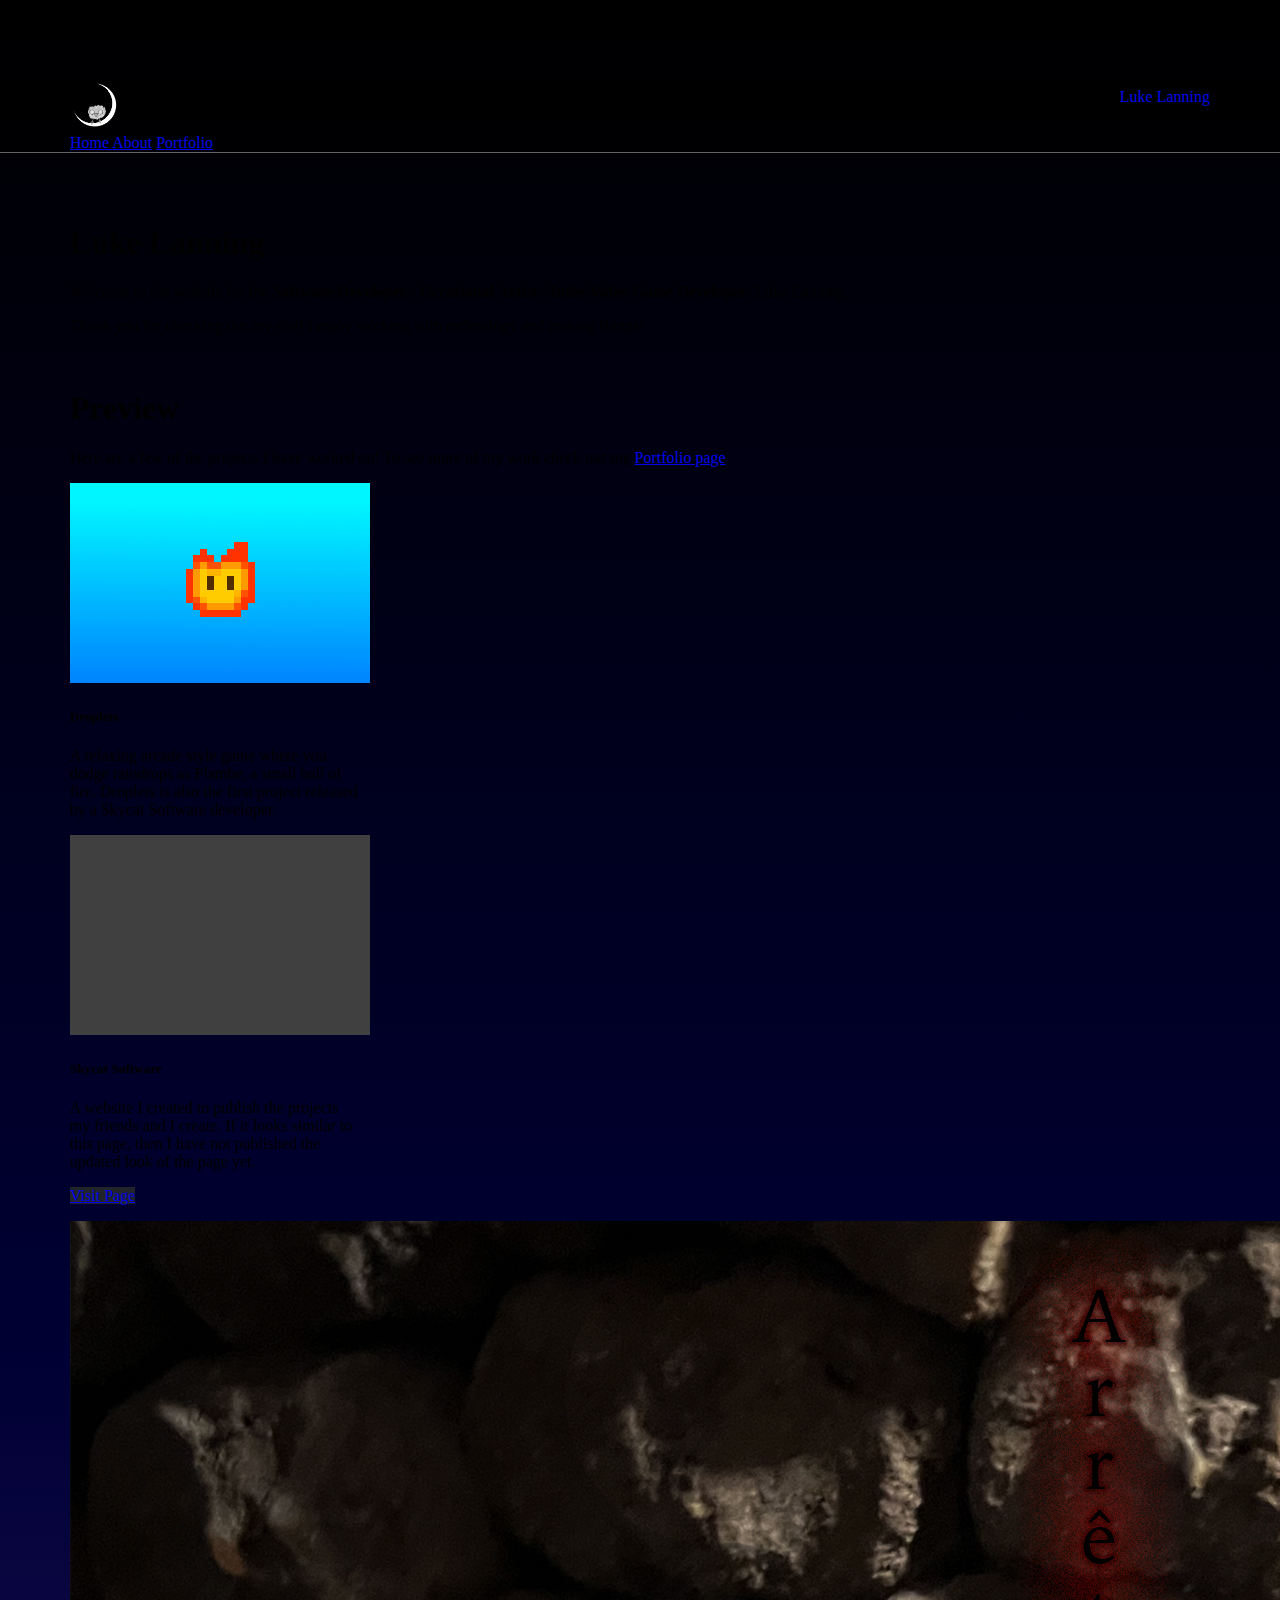
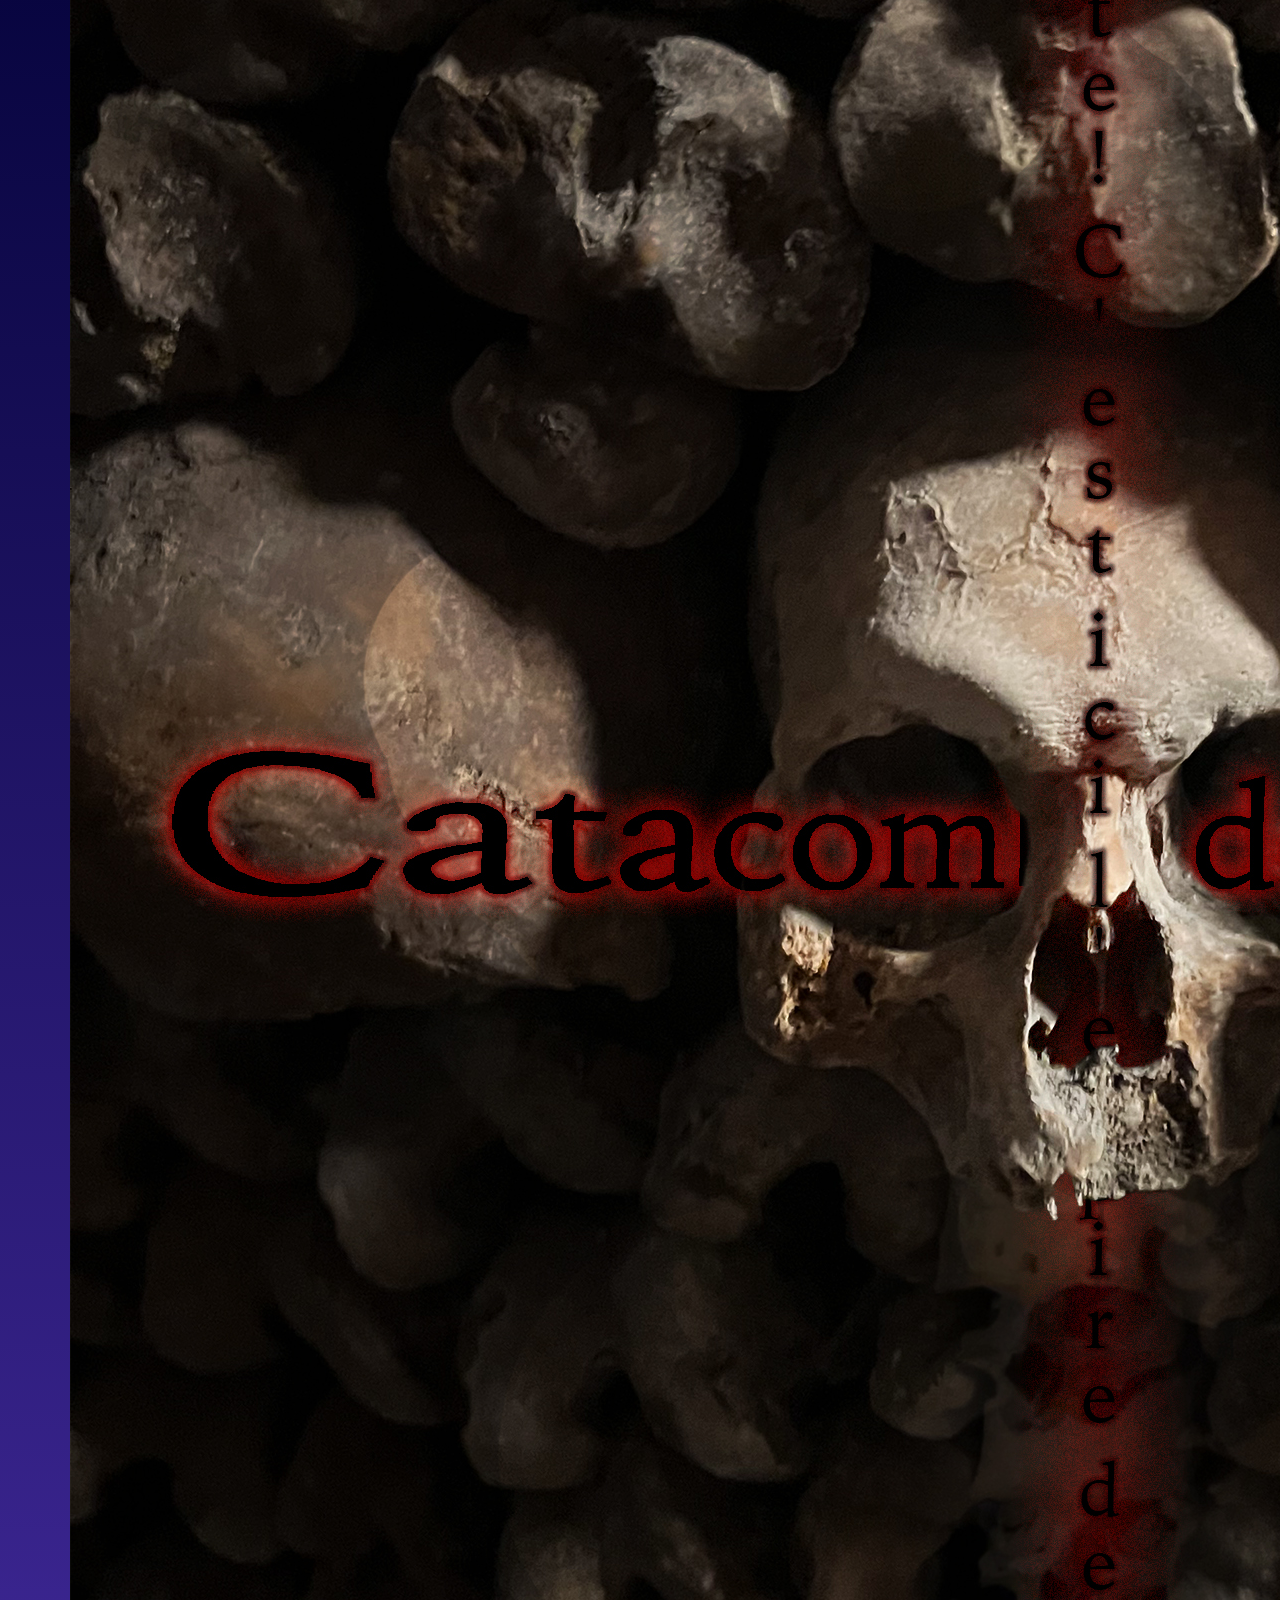
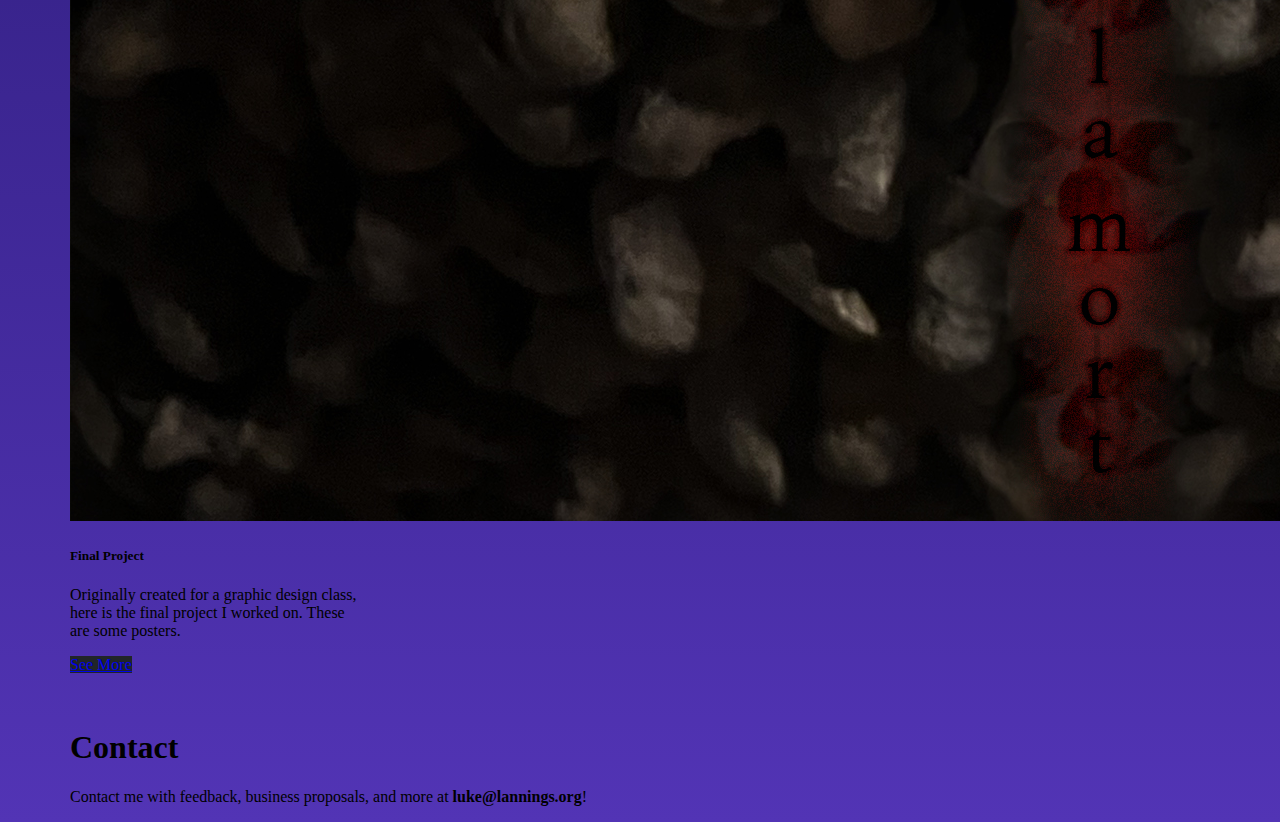
<file: index.html>
<!DOCTYPE html>
<html>

<head>
    <title>Luke Lanning</title>
    <link rel="icon" type="image/x-icon" href="/images/favicon.ico" />
    <meta name="keywords" content="" />
    <meta name="description" content="" />
    <!--<link rel="shortcut icon" href="favicon.ico">-->

    <link href="https://cdn.jsdelivr.net/npm/bootstrap@5.3.0/dist/css/bootstrap.min.css" rel="stylesheet" integrity="sha384-9ndCyUaIbzAi2FUVXJi0CjmCapSmO7SnpJef0486qhLnuZ2cdeRhO02iuK6FUUVM" crossorigin="anonymous">
    <link rel="stylesheet" type="text/css" href="/style.css" />
    <script src="/js/jquery-3.7.0.min.js"></script>
    <script type="text/javascript" src="/js/script.js"></script>
</head>

<body data-bs-theme="dark">
    <div class="w-100 fixed-top nav-stuff">
        <nav class="navbar navbar-expand navbar-dark">
            <a class="navbar-brand" href="/">
                <img src="/images/logo.png" alt="" width="50" height="50" class="d-inline-block align-text-top">
                <p style="float: right; margin-block: 0.5rem;">Luke Lanning</p>
            </a>
            
            <div class="nav-buttons">
                <div class="navbar-nav">
                    <a class="nav-item nav-link" href="/">Home </a>
                    <a class="nav-item nav-link" href="/about">About</a>
                    <a class="nav-item nav-link" href="/portfolio">Portfolio</a>
                </div>
            </div>
        </nav>
    </div>

    <main>
        <section id="top" class="py-5 text-center container">
            <div class="row py-lg-4">
                <div class="col-lg-6 col-md-8">
                    <h1 class="fw-light">Luke Lanning</h1>
                    <p class="lead text-body-secondary">Welcome to the website for the <b>Software Developer</b> / <b>Occasional Artist</b> / <b>Indie Video Game Developer</b>: Luke Lanning.</p>
                    <p class="lead text-body-secondary">Thank you for checking out my site! I enjoy working with technology and making things!</p>
                    <!--<p>
                        <a href="#" class="btn btn-primary my-2">Main call to action</a>
                        <a href="#" class="btn btn-secondary my-2">Secondary action</a>
                    </p>-->
                </div>
            </div>
        </section>

        <br />

        <section id="preview" class="py-5 text-center container">
            <div class="col-lg-6 col-md-8">
                <h1 class="fw-light">Preview</h1>
                <p class="lead text-body-secondary">Here are a few of the projects I have worked on! To see more of my work check out my <a href="/portfolio">Portfolio page</a>.</p>
                <!--<p>
                    <a href="#" class="btn btn-primary my-2">Main call to action</a>
                    <a href="#" class="btn btn-secondary my-2">Secondary action</a>
                </p>-->
            </div>

            <div class="row row-cols-auto text-center d-flex justify-content-center">
                <div>
                    <div class="card col" style="width: 18rem;">
                        <img src="/images/droplets.png" class="card-img-top" alt="...">
                        <div class="card-body">
                            <h5 class="card-title">Droplets</h5>
                            <p class="card-text">A relaxing arcade style game where you dodge raindrops as Flambe, a small ball of fire. Droplets is also the first project released by a Skycat Software developer.</p>
                            <!--<a href="#" class="btn btn-primary">Go somewhere</a>-->
                        </div>
                    </div>
                </div>

                <div>
                    <div class="card col" style="width: 18rem;">
                        <img src="/images/template.png" class="card-img-top" alt="...">
                        <div class="card-body">
                            <h5 class="card-title">Skycat Software</h5>
                            <p class="card-text">A website I created to publish the projects my friends and I create. If it looks similar to this page, then I have not published the updated look of the page yet.</p>
                            <a href="https://skycatsoftware.com/" class="btn btn-primary">Visit Page</a>
                        </div>
                    </div>
                </div>

                <div>
                    <div class="card col" style="width: 18rem;">
                        <img src="/images/finalProject/final.jpg" class="card-img-top" alt="...">
                        <div class="card-body">
                            <h5 class="card-title">Final Project</h5>
                            <p class="card-text">Originally created for a graphic design class, here is the final project I worked on. These are some posters.</p>
                            <a href="/portfolio/graphicdesign/final" class="btn btn-primary">See More</a>
                        </div>
                    </div>
                </div>

            </div>
        </section>

        <br />

        <section id="contact" class="py-5 text-center container">
            <div class="row py-lg-4">
                <div class="col-lg-6 col-md-8">
                    <h1 class="fw-light">Contact</h1>
                    <p class="lead text-body-secondary">Contact me with feedback, business proposals, and more at <a href="mailto:luke@lannings.org">luke@lannings.org</a>!</p>
                    <!--<p>
                        <a href="#" class="btn btn-primary my-2">Main call to action</a>
                        <a href="#" class="btn btn-secondary my-2">Secondary action</a>
                    </p>-->
                </div>
            </div>
        </section>

    </main>

</body>

</html>
</file>
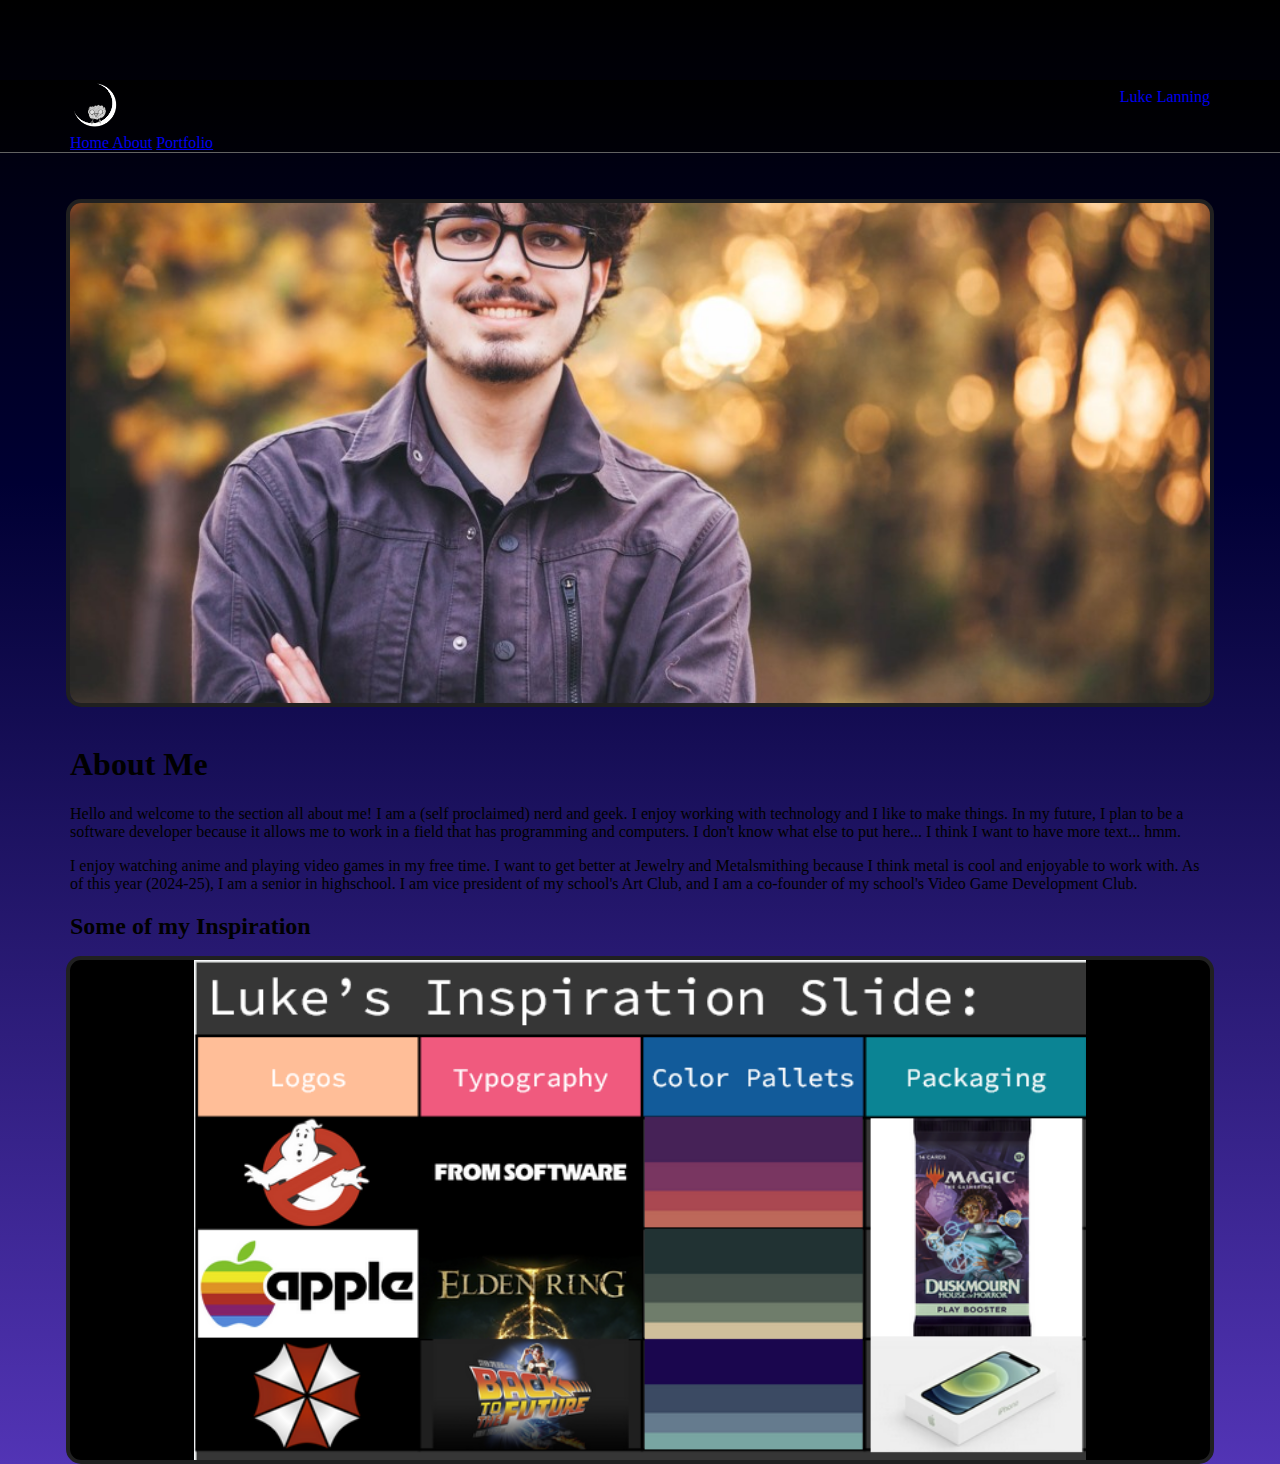
<file: about/index.html>
<!DOCTYPE html>
<html>

<head>
    <title>Luke Lanning</title>
    <link rel="icon" type="image/x-icon" href="/images/favicon.ico" />
    <meta name="keywords" content="" />
    <meta name="description" content="" />
    <!--<link rel="shortcut icon" href="favicon.ico">-->

    <link href="https://cdn.jsdelivr.net/npm/bootstrap@5.3.0/dist/css/bootstrap.min.css" rel="stylesheet" integrity="sha384-9ndCyUaIbzAi2FUVXJi0CjmCapSmO7SnpJef0486qhLnuZ2cdeRhO02iuK6FUUVM" crossorigin="anonymous">
    <link rel="stylesheet" type="text/css" href="/style.css" />
    <script src="/js/jquery-3.7.0.min.js"></script>
    <script type="text/javascript" src="/js/script.js"></script>
</head>

<body data-bs-theme="dark">
    <div class="w-100 fixed-top nav-stuff">
        <nav class="navbar navbar-expand navbar-dark">
            <a class="navbar-brand" href="/">
                <img src="/images/logo.png" alt="" width="50" height="50" class="d-inline-block align-text-top">
                <p style="float: right; margin-block: 0.5rem;">Luke Lanning</p>
            </a>

            <div class="nav-buttons">
                <div class="navbar-nav">
                    <a class="nav-item nav-link" href="/">Home </a>
                    <a class="nav-item nav-link" href="/about">About</a>
                    <a class="nav-item nav-link" href="/portfolio">Portfolio</a>
                </div>
            </div>
        </nav>
    </div>

    <main>
        <section class="py-5 text-center container">
            <img class="hero" src="/images/lukeAbout.jpg" alt="Luke Lanning Photo" />
        </section>
        <br />
        <section id="about" class="py-5 text-center container">
            <div class="row py-lg-4">
                <div class="col-lg-6 col-md-8">
                    <h1 class="fw-light">About Me</h1>
                    <p class="lead text-body-secondary">Hello and welcome to the section all about me! I am a (self proclaimed) nerd and geek. I enjoy working with technology and I like to make things. In my future, I plan to be a software developer because it allows me to work in a field that has programming and computers. I don't know what else to put here... I think I want to have more text... hmm.</p>
                    <p class="lead text-body-secondary">I enjoy watching anime and playing video games in my free time. I want to get better at Jewelry and Metalsmithing because I think metal is cool and enjoyable to work with. As of this year (2024-25), I am a senior in highschool. I am vice president of my school's Art Club, and I am a co-founder of my school's Video Game Development Club.</p>
                </div>
            </div>
        </section>

        <section class="py-5 text-center container">
            <h2 class="fw-light">Some of my Inspiration</h2>
            <img class="hero" src="/images/slide.png" alt="Inspirations" style="object-fit: contain;" />
        </section>

    </main>

</body>

</html>
</file>
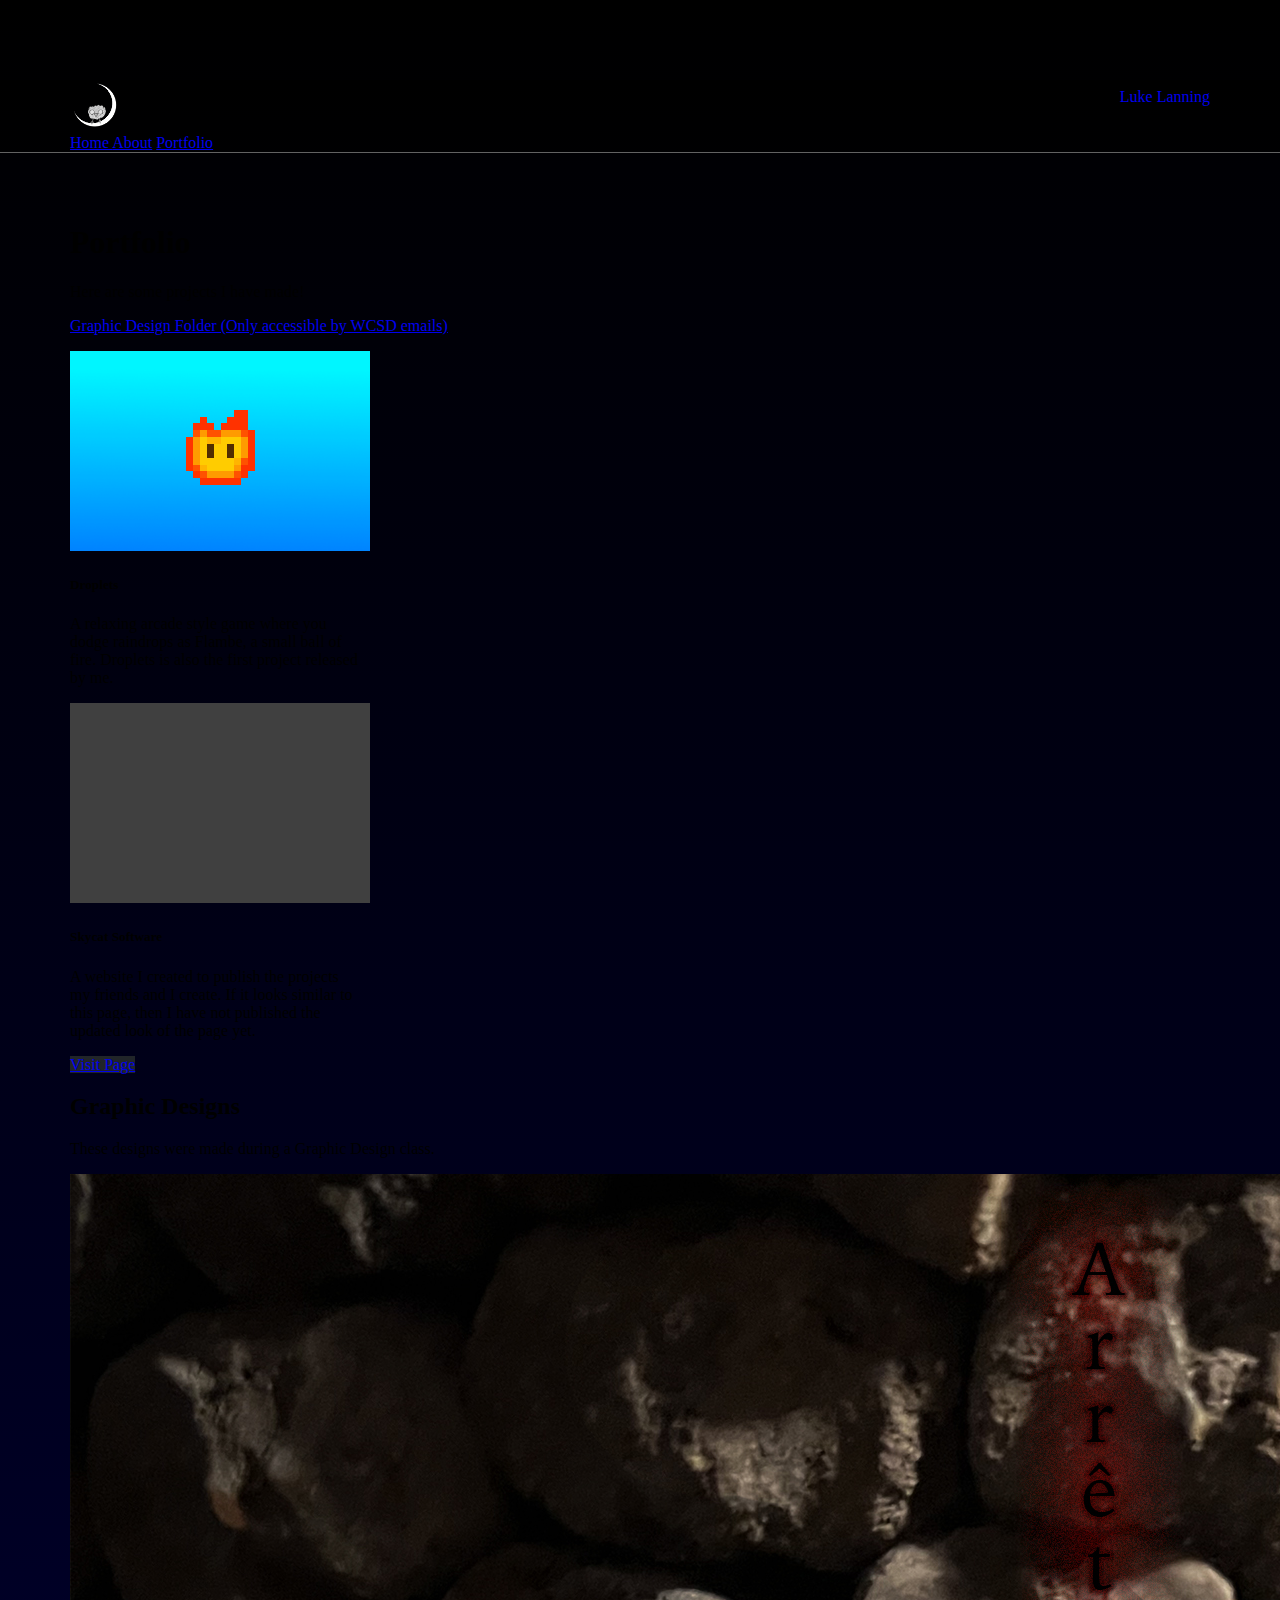
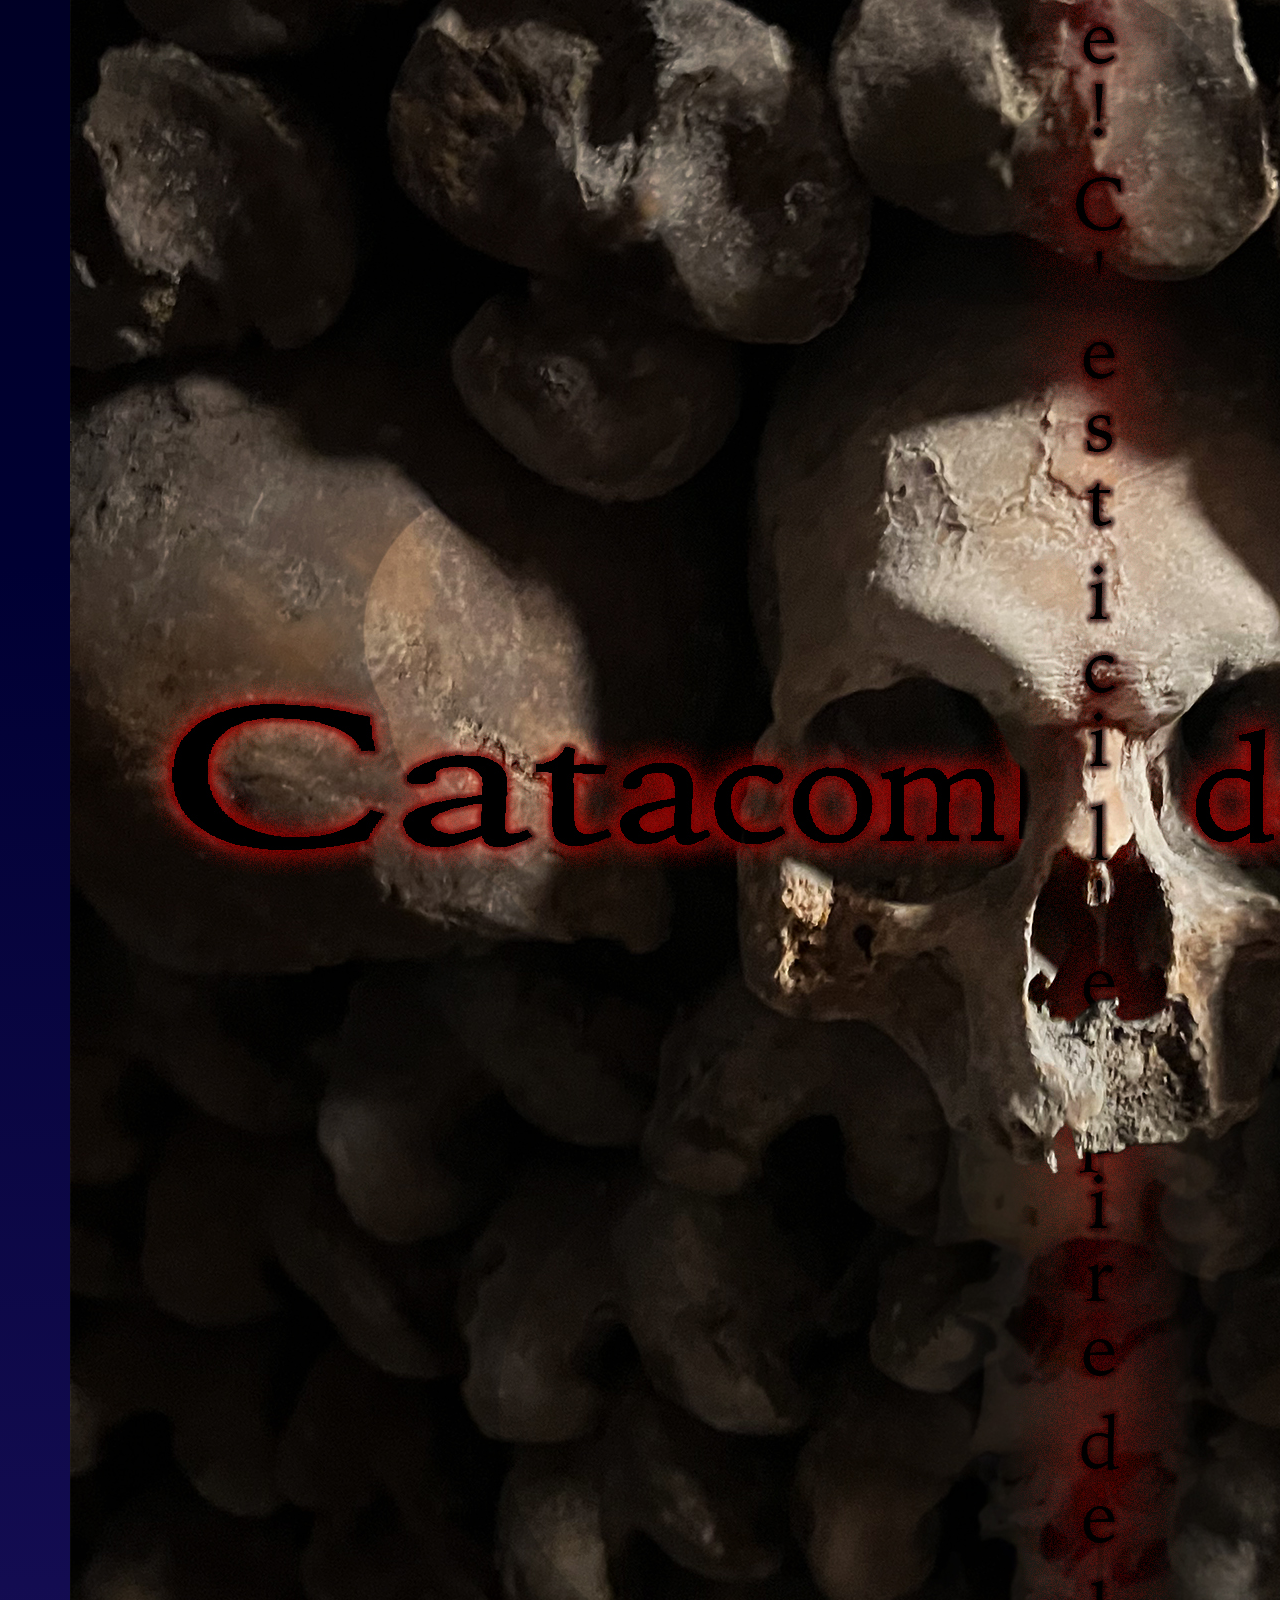
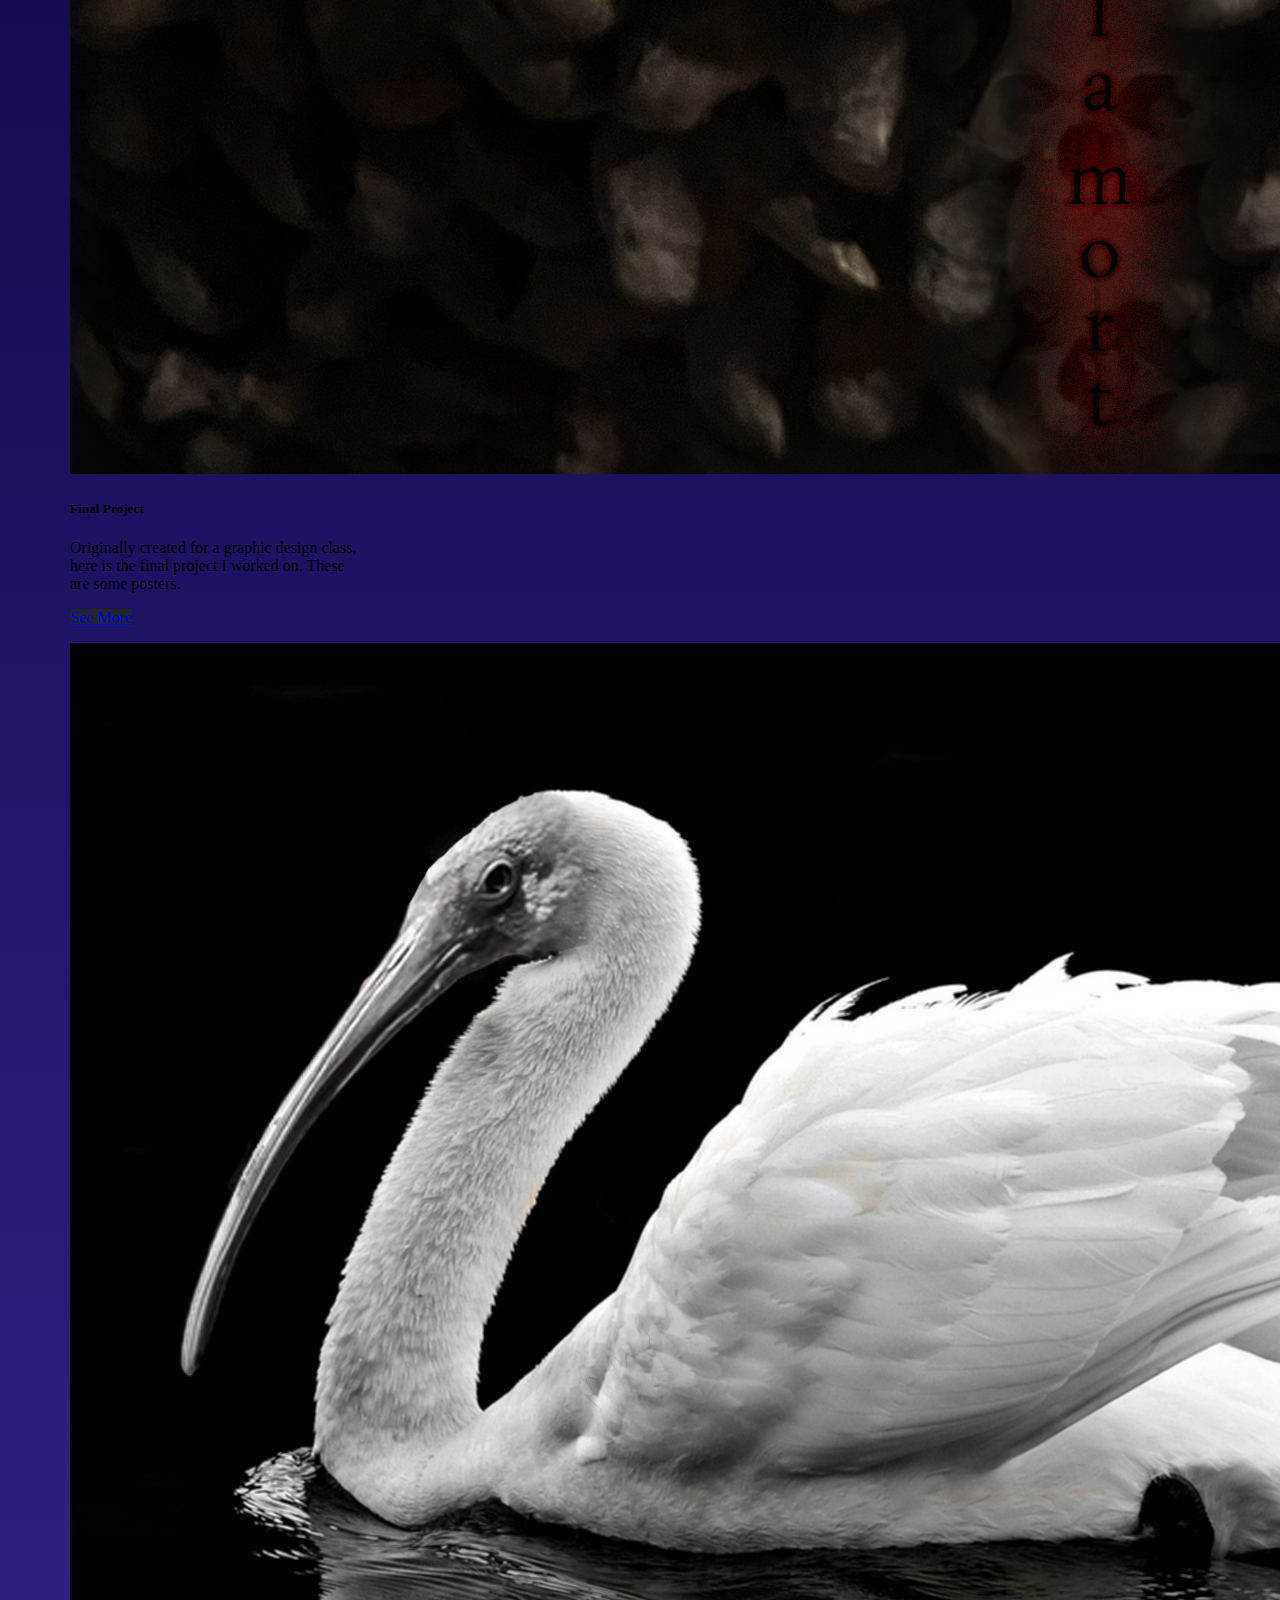
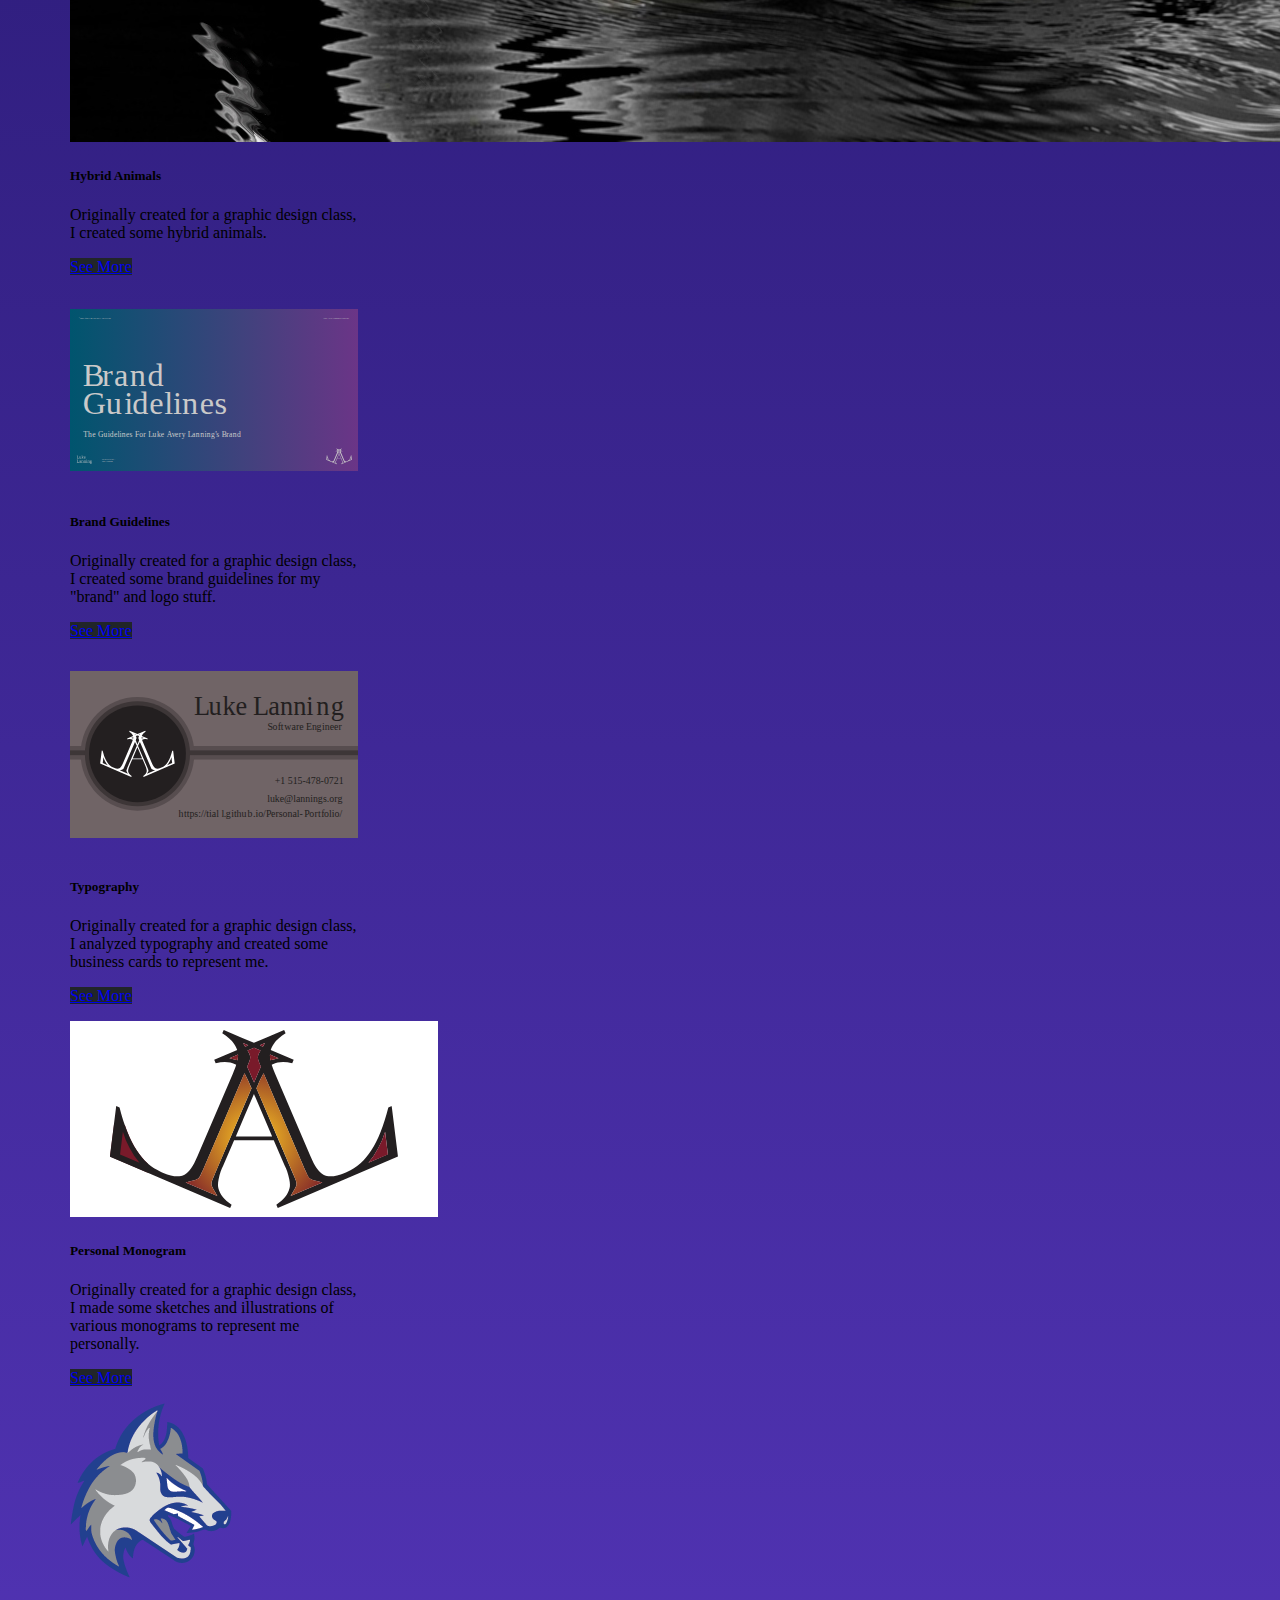
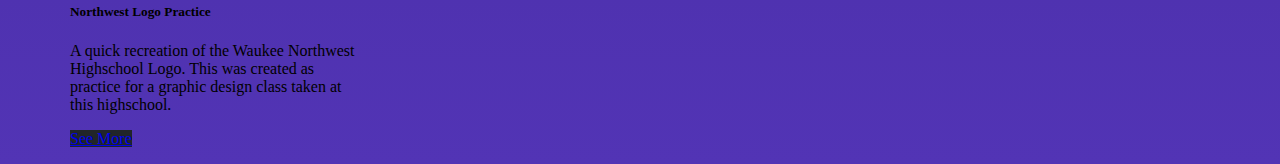
<file: portfolio/index.html>
<!DOCTYPE html>
<html>

<head>
    <title>Luke Lanning - Portfolio</title>
    <link rel="icon" type="image/x-icon" href="/images/favicon.ico" />
    <meta name="keywords" content="" />
    <meta name="description" content="" />
    <!--<link rel="shortcut icon" href="favicon.ico">-->

    <link href="https://cdn.jsdelivr.net/npm/bootstrap@5.3.0/dist/css/bootstrap.min.css" rel="stylesheet" integrity="sha384-9ndCyUaIbzAi2FUVXJi0CjmCapSmO7SnpJef0486qhLnuZ2cdeRhO02iuK6FUUVM" crossorigin="anonymous">
    <link rel="stylesheet" type="text/css" href="/style.css" />
    <script src="/js/jquery-3.7.0.min.js"></script>
    <script type="text/javascript" src="/js/script.js"></script>
</head>

<body data-bs-theme="dark">
    <div class="w-100 fixed-top nav-stuff">
        <nav class="navbar navbar-expand navbar-dark">
            <a class="navbar-brand" href="/">
                <img src="/images/logo.png" alt="" width="50" height="50" class="d-inline-block align-text-top">
                <p style="float: right; margin-block: 0.5rem;">Luke Lanning</p>
            </a>

            <div class="nav-buttons">
                <div class="navbar-nav">
                    <a class="nav-item nav-link" href="/">Home </a>
                    <a class="nav-item nav-link" href="/about">About</a>
                    <a class="nav-item nav-link" href="/portfolio">Portfolio</a>
                </div>
            </div>
        </nav>
    </div>

    <main>
        <section id="portfolio" class="py-5 text-center container">
            <div class="col-lg-6 col-md-8">
                <h1 class="fw-light">Portfolio</h1>
                <p class="lead text-body-secondary">Here are some projects I have made!</p>
                <p>
                    <a href="https://drive.google.com/drive/folders/1YWfk28jrbIdarUorXhw13Uyaa8ufg_ZT?usp=drive_link" class="btn btn-primary my-2">Graphic Design Folder (Only accessible by WCSD emails)</a>
                </p>
            </div>

            <div class="row row-cols-auto text-center d-flex justify-content-center">
                <div>
                    <div class="card col" style="width: 18rem;">
                        <img src="/images/droplets.png" class="card-img-top" alt="...">
                        <div class="card-body">
                            <h5 class="card-title">Droplets</h5>
                            <p class="card-text">A relaxing arcade style game where you dodge raindrops as Flambe, a small ball of fire. Droplets is also the first project released by me.</p>
                            <!--<a href="#" class="btn btn-primary">Go somewhere</a>-->
                        </div>
                    </div>
                </div>

                <div>
                    <div class="card col" style="width: 18rem;">
                        <img src="/images/template.png" class="card-img-top" alt="...">
                        <div class="card-body">
                            <h5 class="card-title">Skycat Software</h5>
                            <p class="card-text">A website I created to publish the projects my friends and I create. If it looks similar to this page, then I have not published the updated look of the page yet.</p>
                            <a href="https://skycatsoftware.com/" class="btn btn-primary">Visit Page</a>
                        </div>
                    </div>
                </div>


                <div class="col-lg-6 col-md-8">
                    <h2 class="fw-light">Graphic Designs</h2>
                    <p class="lead text-body-secondary">These designs were made during a Graphic Design class.</p>
                </div>

                <div>
                    <div class="card col" style="width: 18rem;">
                        <img src="/images/finalProject/final.jpg" class="card-img-top" alt="...">
                        <div class="card-body">
                            <h5 class="card-title">Final Project</h5>
                            <p class="card-text">Originally created for a graphic design class, here is the final project I worked on. These are some posters.</p>
                            <a href="/portfolio/graphicDesign/final" class="btn btn-primary">See More</a>
                        </div>
                    </div>
                </div>

                <div>
                    <div class="card col" style="width: 18rem;">
                        <img src="/images/hybridAnimal/BirdSwan.jpg" class="card-img-top" alt="...">
                        <div class="card-body">
                            <h5 class="card-title">Hybrid Animals</h5>
                            <p class="card-text">Originally created for a graphic design class, I created some hybrid animals.</p>
                            <a href="/portfolio/graphicDesign/hybridAnimal" class="btn btn-primary">See More</a>
                        </div>
                    </div>
                </div>

                <div>
                    <div class="card col" style="width: 18rem;">
                        <img src="/images/brandGuidelines/Drafts/Draft.svg" class="card-img-top svg svg-big" alt="...">
                        <div class="card-body">
                            <h5 class="card-title">Brand Guidelines</h5>
                            <p class="card-text">Originally created for a graphic design class, I created some brand guidelines for my "brand" and logo stuff.</p>
                            <a href="/portfolio/graphicDesign/brandGuidelines" class="btn btn-primary">See More</a>
                        </div>
                    </div>
                </div>

                <div>
                    <div class="card col" style="width: 18rem;">
                        <img src="/images/typography/roughIllustrator/Asset1.svg" class="card-img-top svg svg-big" alt="...">
                        <div class="card-body">
                            <h5 class="card-title">Typography</h5>
                            <p class="card-text">Originally created for a graphic design class, I analyzed typography and created some business cards to represent me.</p>
                            <a href="/portfolio/graphicDesign/typography" class="btn btn-primary">See More</a>
                        </div>
                    </div>
                </div>

                <div>
                    <div class="card col" style="width: 18rem;">
                        <img src="/images/monogram/Finals/Final3.svg" class="card-img-top svg" alt="...">
                        <div class="card-body">
                            <h5 class="card-title">Personal Monogram</h5>
                            <p class="card-text">Originally created for a graphic design class, I made some sketches and illustrations of various monograms to represent me personally.</p>
                            <a href="/portfolio/graphicDesign/monogram" class="btn btn-primary">See More</a>
                        </div>
                    </div>
                </div>

                <div>
                    <div class="card col" style="width: 18rem;">
                        <img src="/images/NWWolf.png" class="card-img-top" alt="...">
                        <div class="card-body">
                            <h5 class="card-title">Northwest Logo Practice</h5>
                            <p class="card-text">A quick recreation of the Waukee Northwest Highschool Logo. This was created as practice for a graphic design class taken at this highschool.</p>
                            <a href="/portfolio/graphicDesign/NWLogo" class="btn btn-primary">See More</a>
                        </div>
                    </div>
                </div>

            </div>
        </section>

    </main>

</body>

</html>
</file>
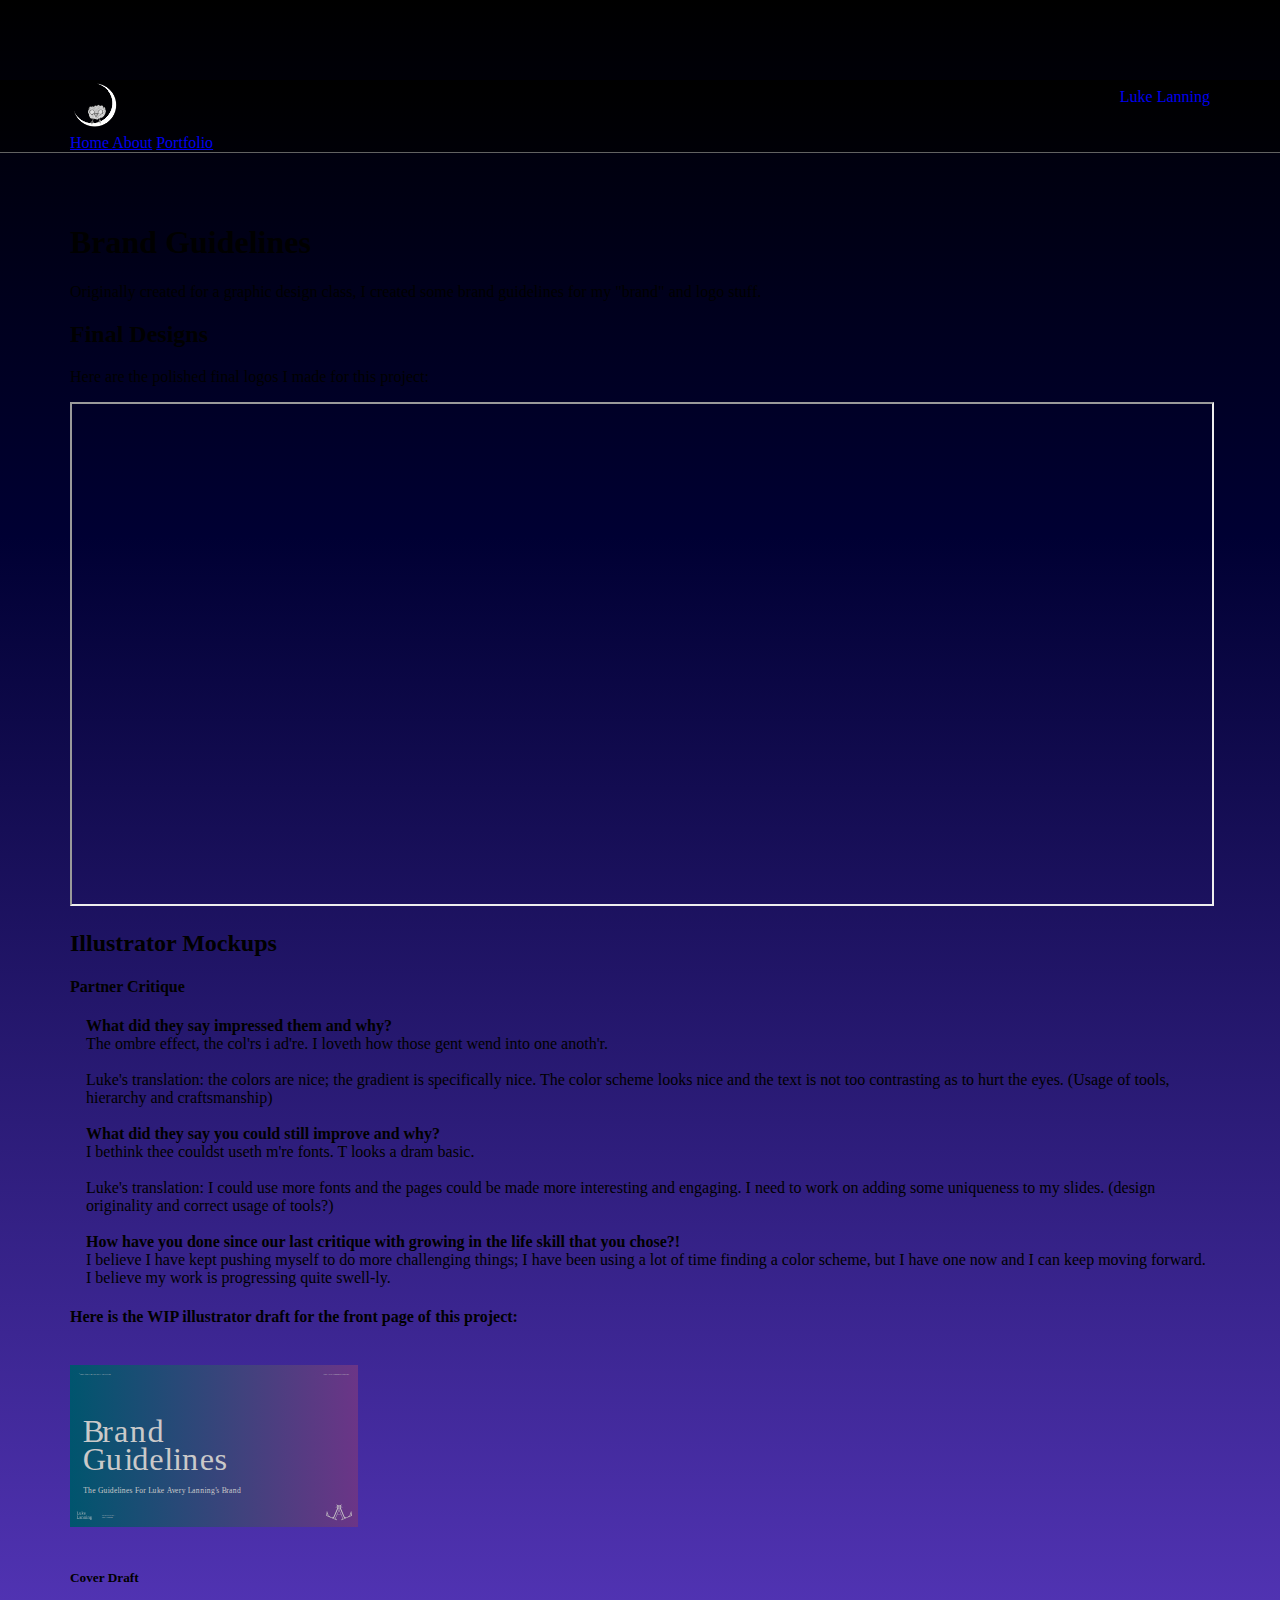
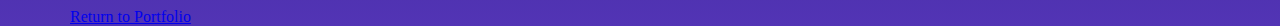
<file: portfolio/graphicDesign/brandGuidelines/index.html>
<!DOCTYPE html>
<html>

<head>
    <title>Luke Lanning - Portfolio - Brand Guidelines</title>
    <link rel="icon" type="image/x-icon" href="/images/favicon.ico" />
    <meta name="keywords" content="" />
    <meta name="description" content="" />
    <!--<link rel="shortcut icon" href="favicon.ico">-->

    <link href="https://cdn.jsdelivr.net/npm/bootstrap@5.3.0/dist/css/bootstrap.min.css" rel="stylesheet" integrity="sha384-9ndCyUaIbzAi2FUVXJi0CjmCapSmO7SnpJef0486qhLnuZ2cdeRhO02iuK6FUUVM" crossorigin="anonymous">
    <link rel="stylesheet" type="text/css" href="/style.css" />
    <script src="/js/jquery-3.7.0.min.js"></script>
    <script type="text/javascript" src="/js/script.js"></script>
</head>

<body data-bs-theme="dark">
    <div class="w-100 fixed-top nav-stuff">
        <nav class="navbar navbar-expand navbar-dark">
            <a class="navbar-brand" href="/">
                <img src="/images/logo.png" alt="" width="50" height="50" class="d-inline-block align-text-top">
                <p style="float: right; margin-block: 0.5rem;">Luke Lanning</p>
            </a>

            <div class="nav-buttons">
                <div class="navbar-nav">
                    <a class="nav-item nav-link" href="/">Home </a>
                    <a class="nav-item nav-link" href="/about">About</a>
                    <a class="nav-item nav-link" href="/portfolio">Portfolio</a>
                </div>
            </div>
        </nav>
    </div>

    <main>
        <section id="about" class="py-5 text-center container">
            <div class="row py-lg-4">
                <div class="col-lg-6 col-md-8">
                    <h1 class="fw-light">Brand Guidelines</h1>
                    <p class="lead text-body-secondary">Originally created for a graphic design class, I created some brand guidelines for my "brand" and logo stuff.</p>
                    <!--<p>
                        <a href="#" class="btn btn-primary my-2">Main call to action</a>
                        <a href="#" class="btn btn-secondary my-2">Secondary action</a>
                    </p>-->
                </div>
            </div>
        </section>

        <section class="py-5 text-center container">
            <div class="col-lg-6 col-md-8">
                <h2 class="fw-light">Final Designs</h2>
                <p class="lead text-body-secondary">Here are the polished final logos I made for this project:</p>
                <!--<p>
                    <a href="#" class="btn btn-primary my-2">Main call to action</a>
                    <a href="#" class="btn btn-secondary my-2">Secondary action</a>
                </p>-->
            </div>

            <div class="row text-center d-flex justify-content-center my-3">
                <iframe src="https://drive.google.com/file/d/1qAwAKW1jp5D00uFeaEQwkncXsen0gV5A/preview" width="100%" height="500px"></iframe>
            </div>
        </section>


        <section class="py-5 text-center container">
            <div class="col-lg-6 col-md-8">
                <h2 class="fw-light">Illustrator Mockups</h2>
                <h4 class="text-body-secondary">Partner Critique</h4>
                <p style="padding-left: 1rem;">
                    <b>What did they say impressed them and why?</b> <br />
                    The ombre effect, the col'rs i ad're. I loveth how those gent wend into one anoth'r.<br />
                    <br />
                    Luke's translation: the colors are nice; the gradient is specifically nice. The color scheme looks nice and the text is not too contrasting as to hurt the eyes. (Usage of tools, hierarchy and craftsmanship)
                    <br /><br />

                    <b>What did they say you could still improve and why? </b> <br />
                    I bethink thee couldst useth m're fonts. T looks a dram basic.<br />
                    <br />
                    Luke's translation: I could use more fonts and the pages could be made more interesting and engaging. I need to work on adding some uniqueness to my slides. (design originality and correct usage of tools?)
                    <br /><br />

                    <b>How have you done since our last critique with growing in the life skill that you chose?! </b> <br />
                    I believe I have kept pushing myself to do more challenging things; I have been using a lot of time finding a color scheme, but I have one now and I can keep moving forward. I believe my work is progressing quite swell-ly.
                    <br />
                </p>

                <h4 class="text-body-secondary">Here is the WIP illustrator draft for the front page of this project:</h4>
                <!--<p>
            <a href="#" class="btn btn-primary my-2">Main call to action</a>
            <a href="#" class="btn btn-secondary my-2">Secondary action</a>
        </p>-->
            </div>
            <div class="row row-cols-auto text-center d-flex justify-content-center my-3">
                <div>
                    <div class="card col" style="width: 18rem;">
                        <img src="/images/brandGuidelines/Drafts/Draft.svg" class="card-img-top svg svg-big" alt="...">
                        <h5 class="card-title">Cover Draft</h5>
                    </div>
                </div>
            </div>

        </section>

        <section class="py-5 text-center container">
            <a href="/portfolio" class="btn btn-secondary my-5">Return to Portfolio</a>
        </section>
    </main>

</body>

</html>
</file>
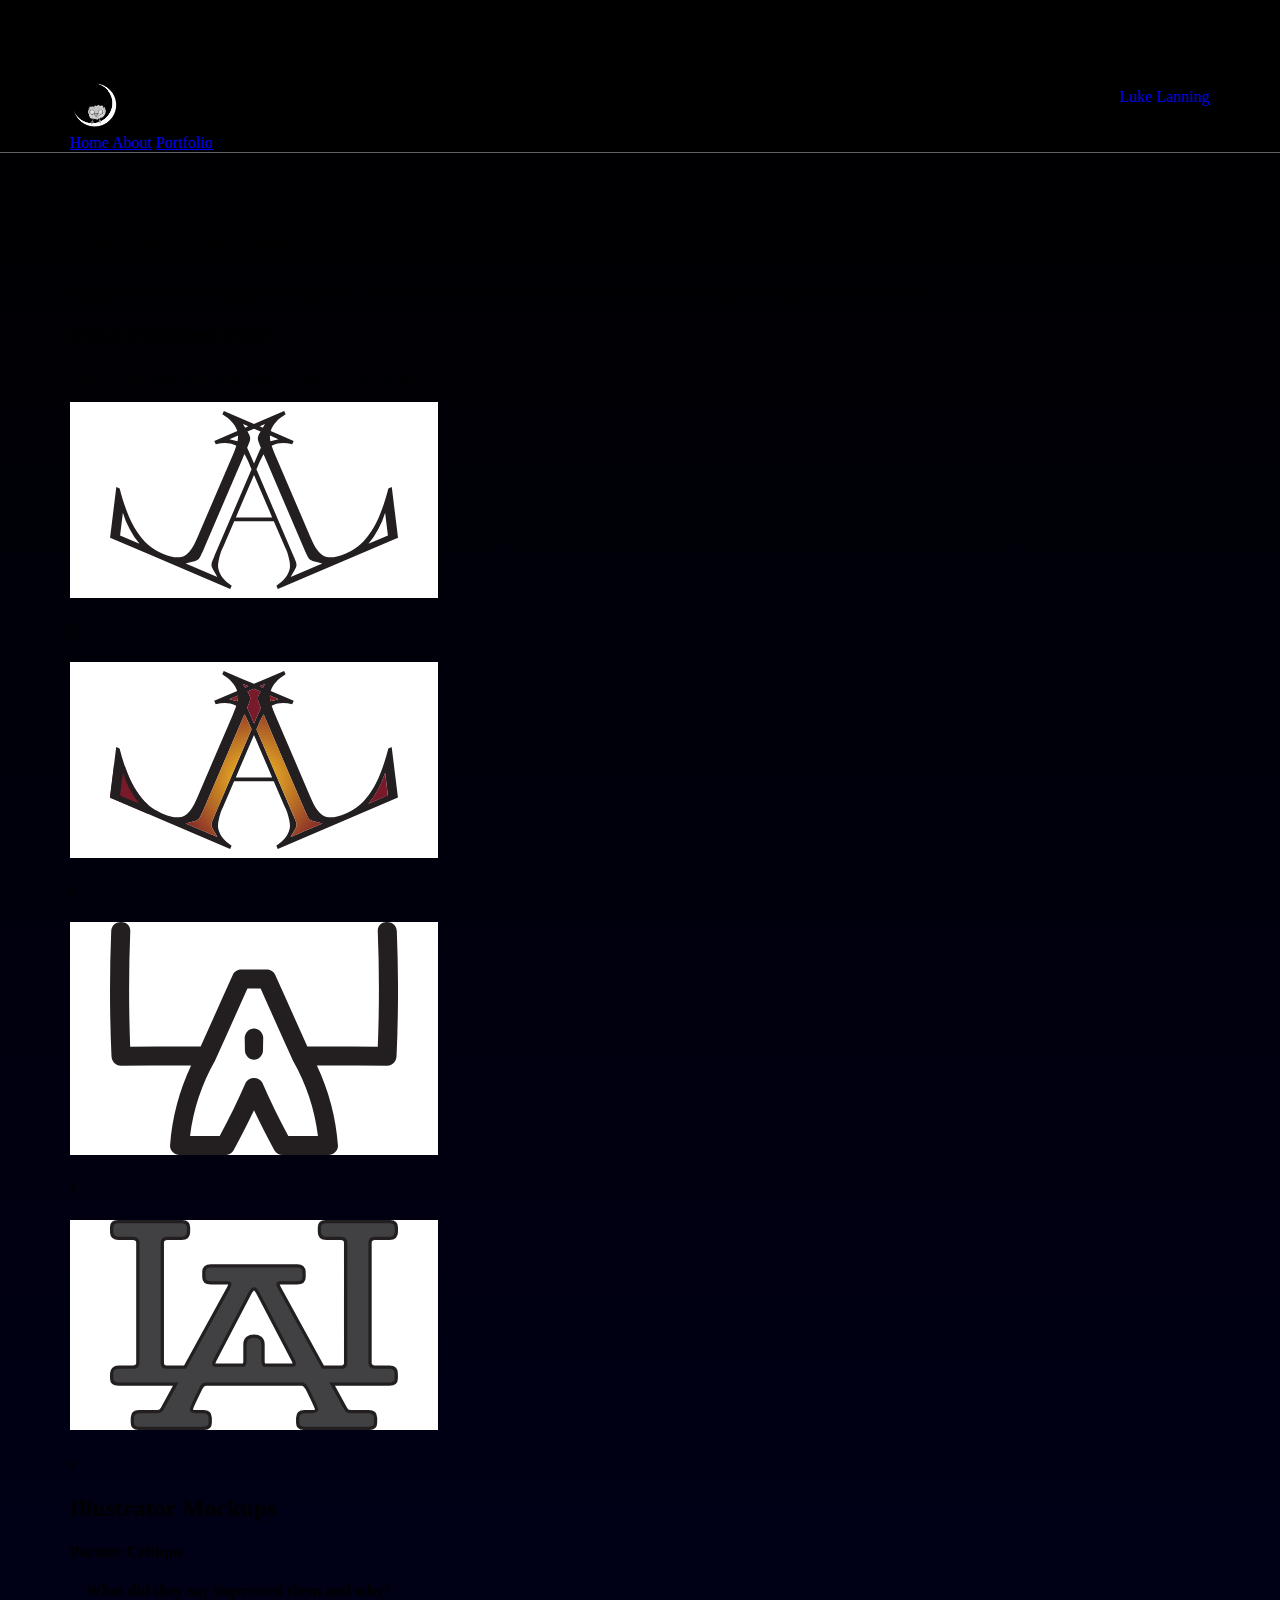
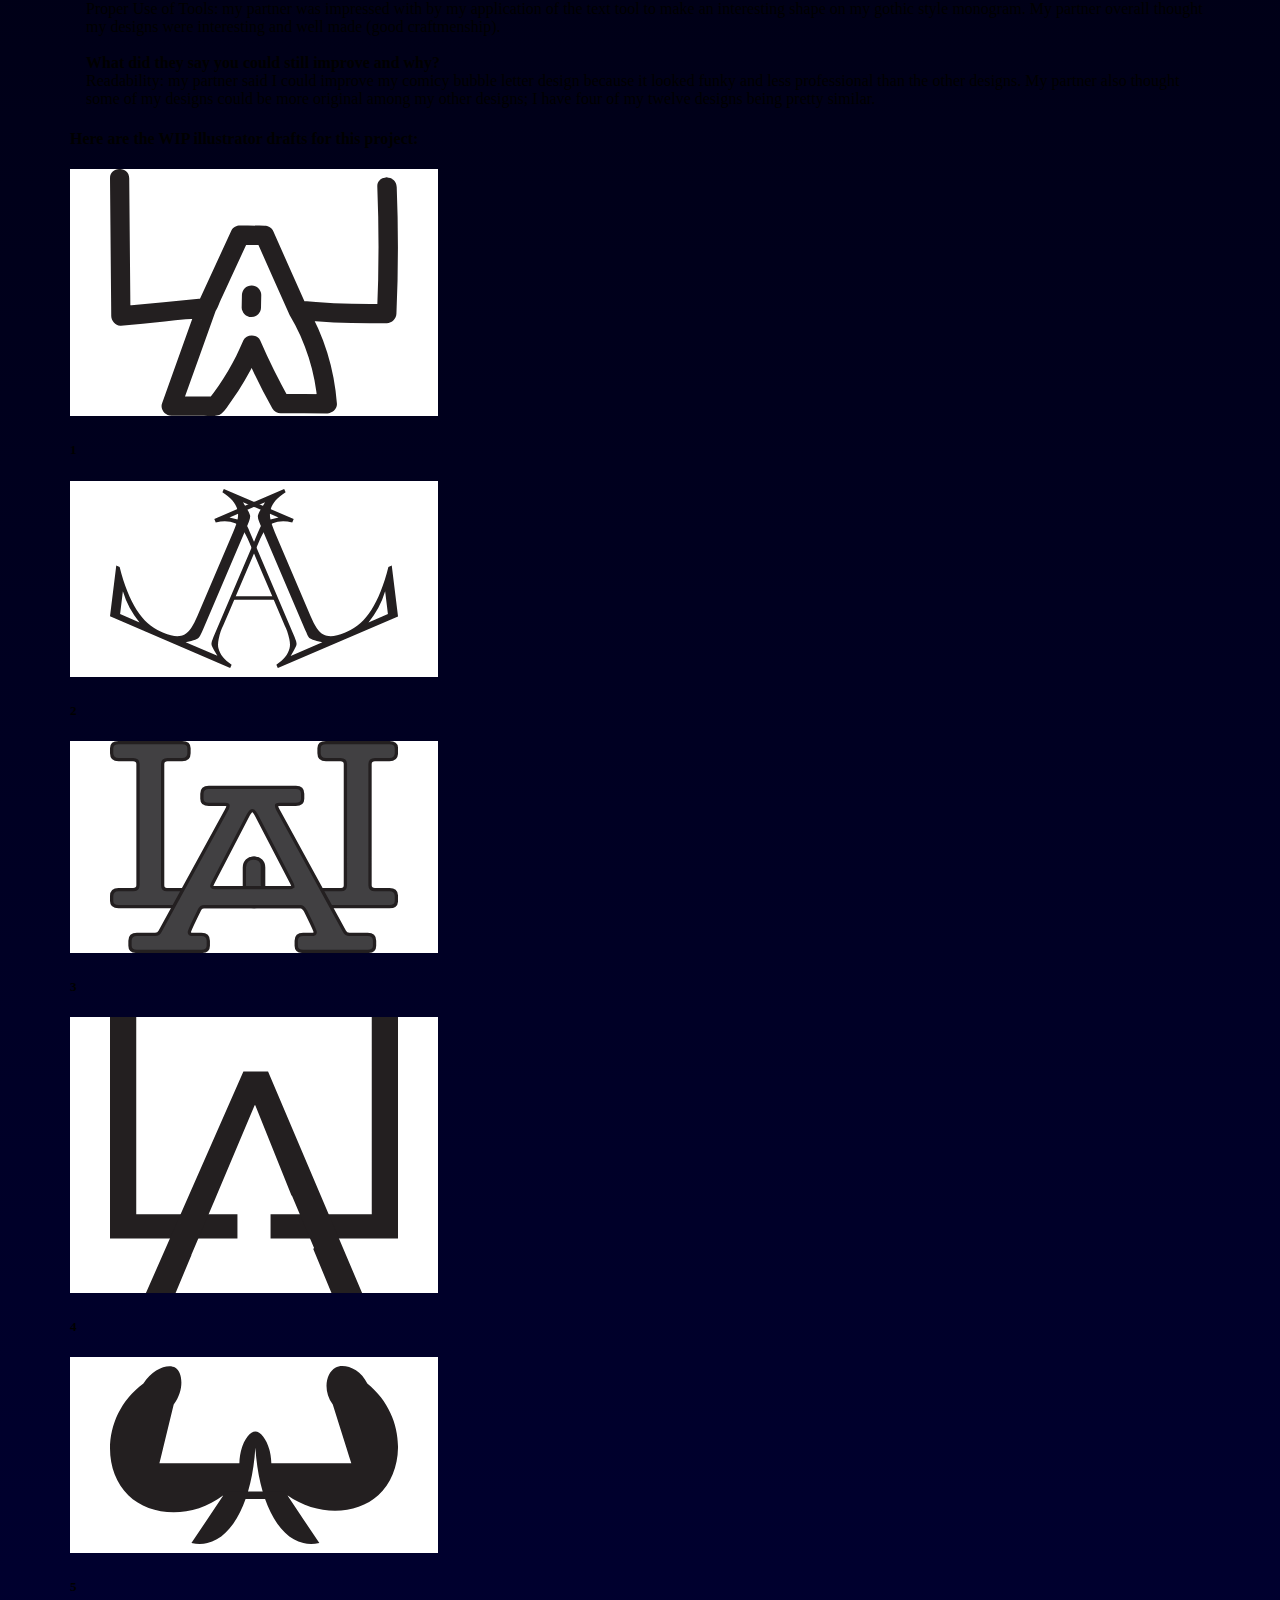
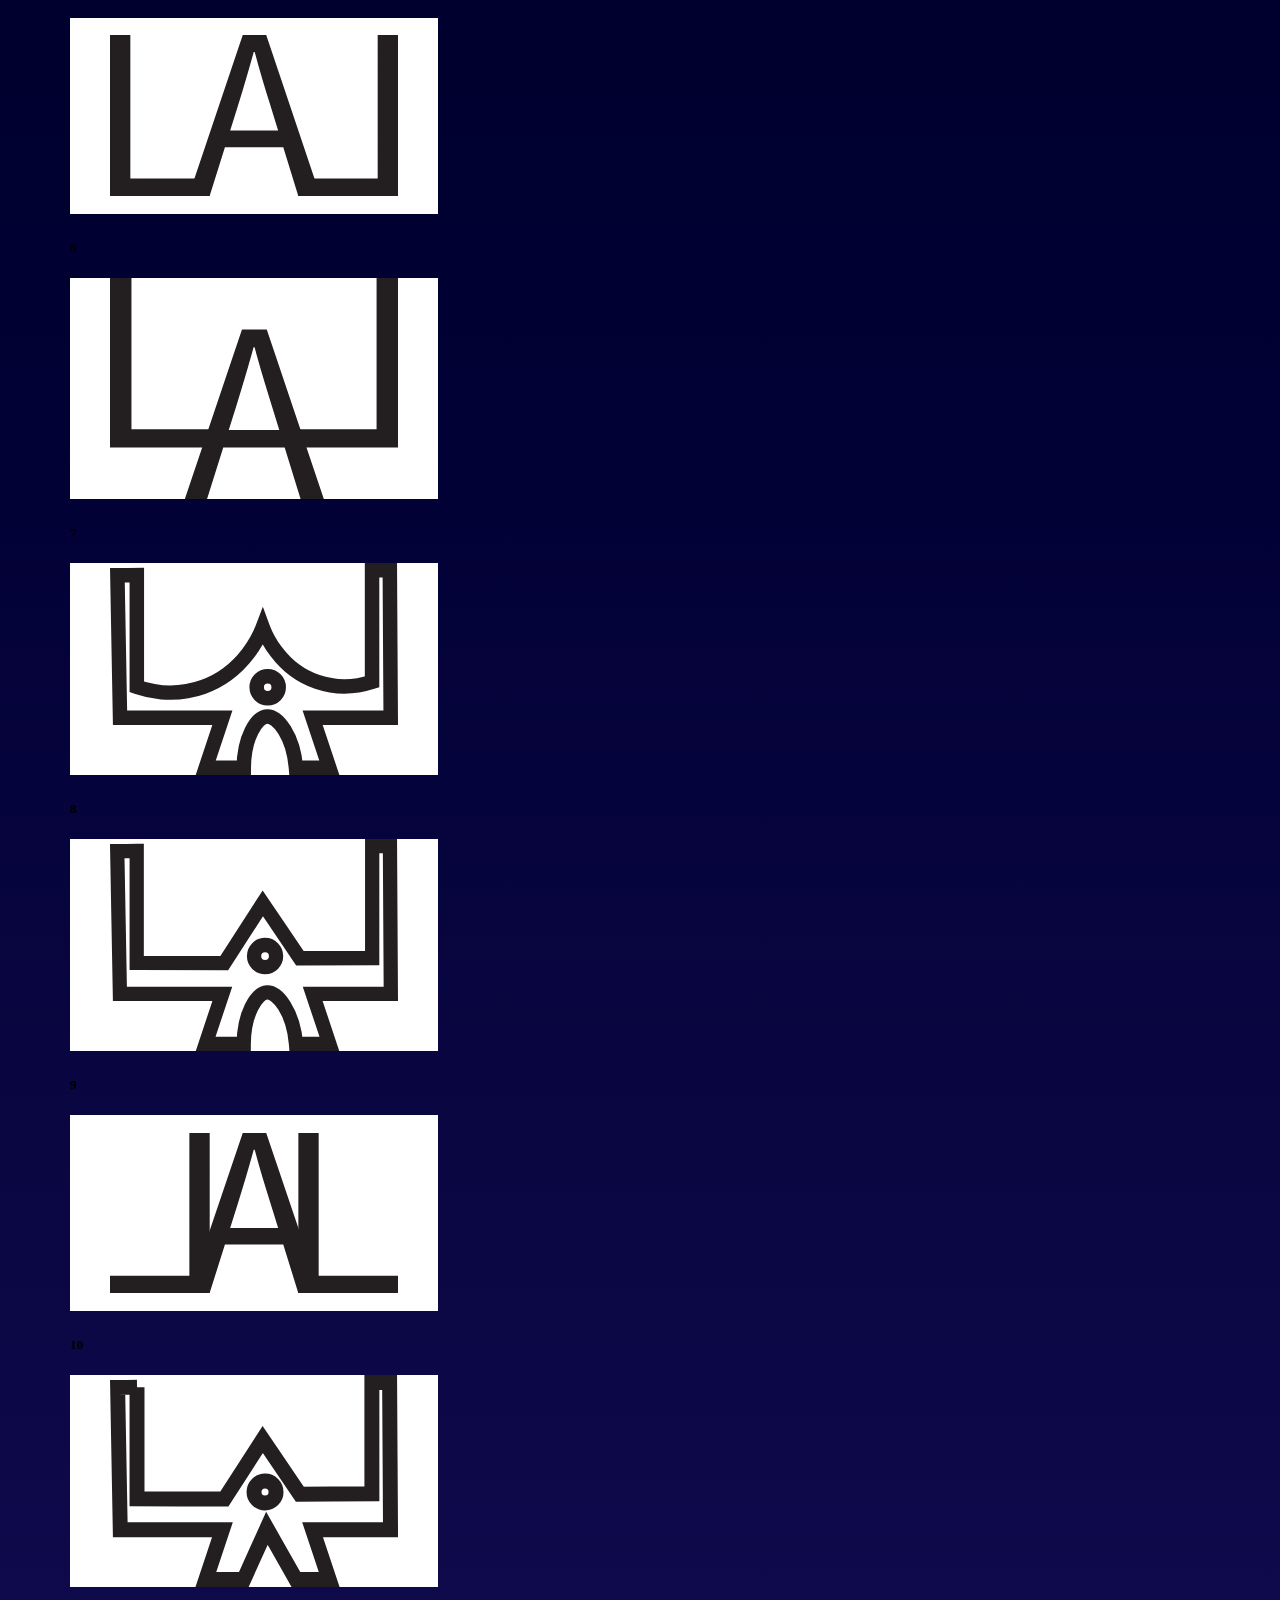
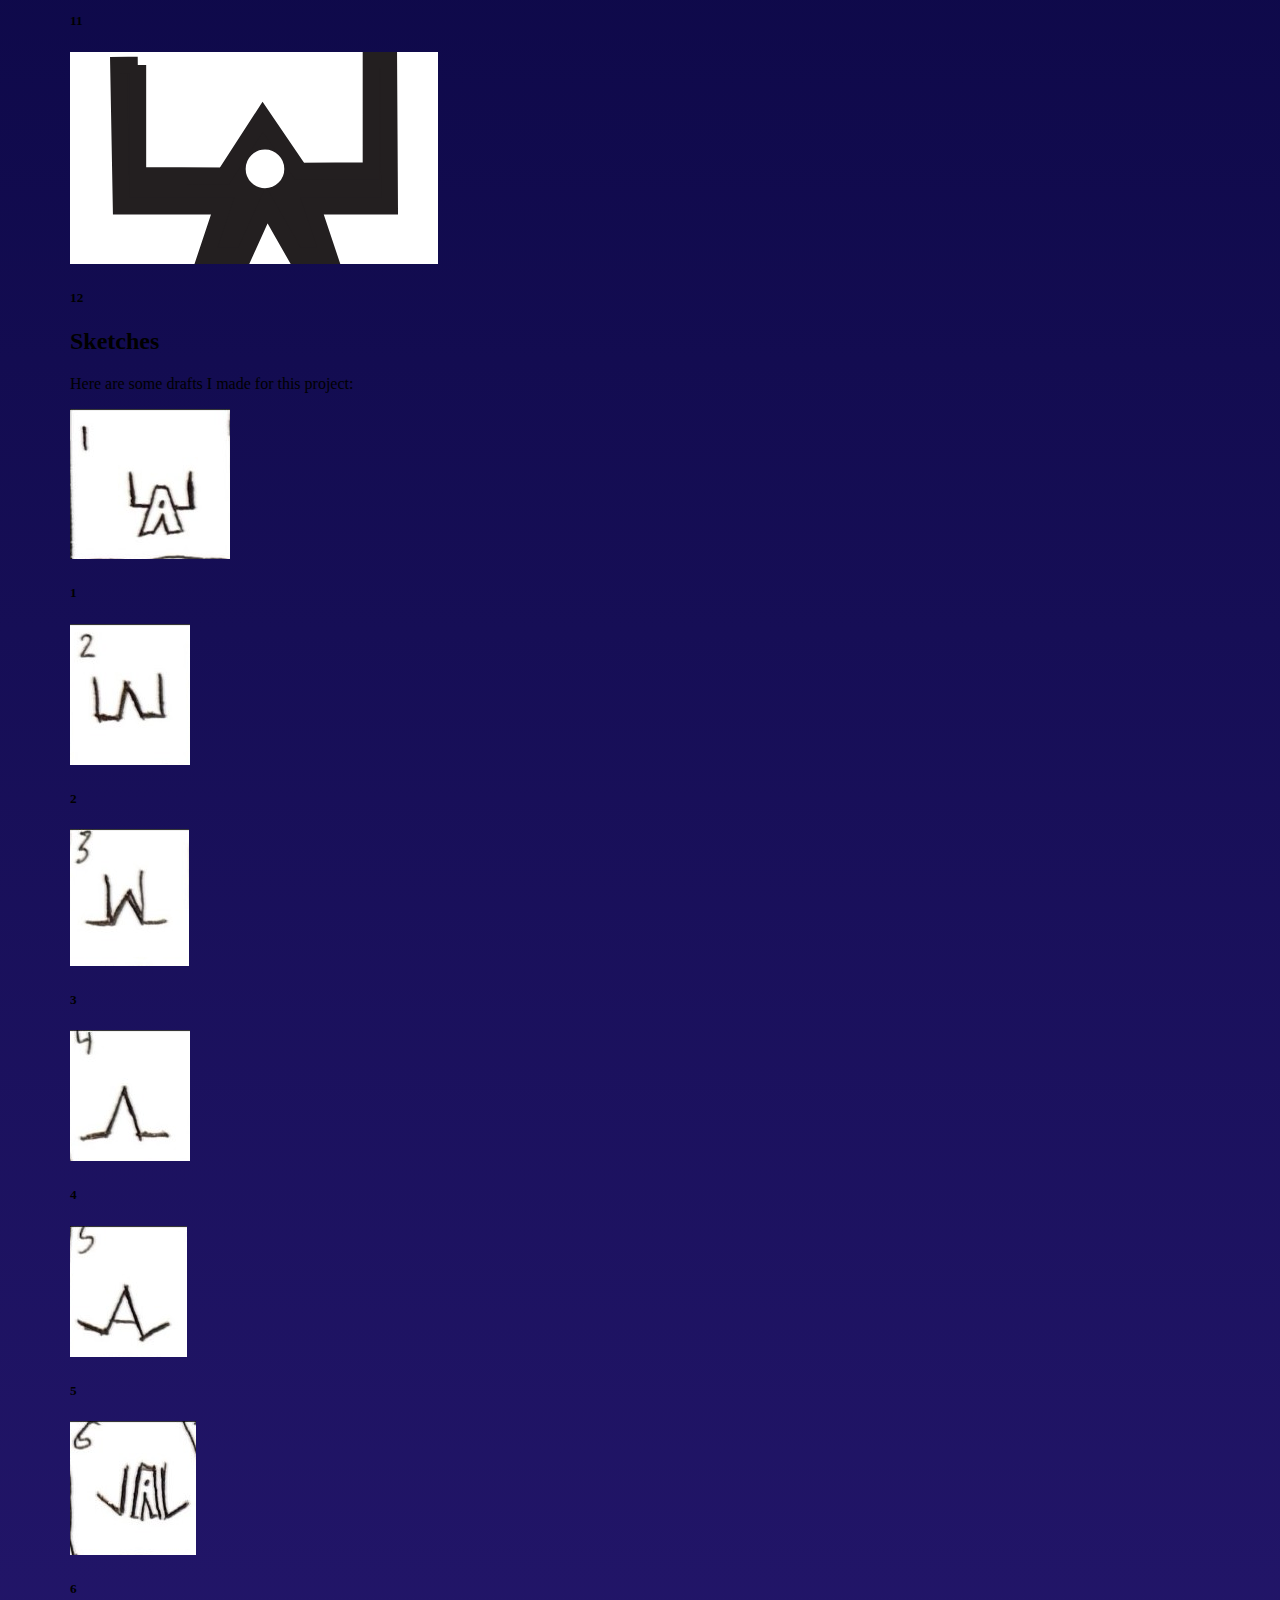
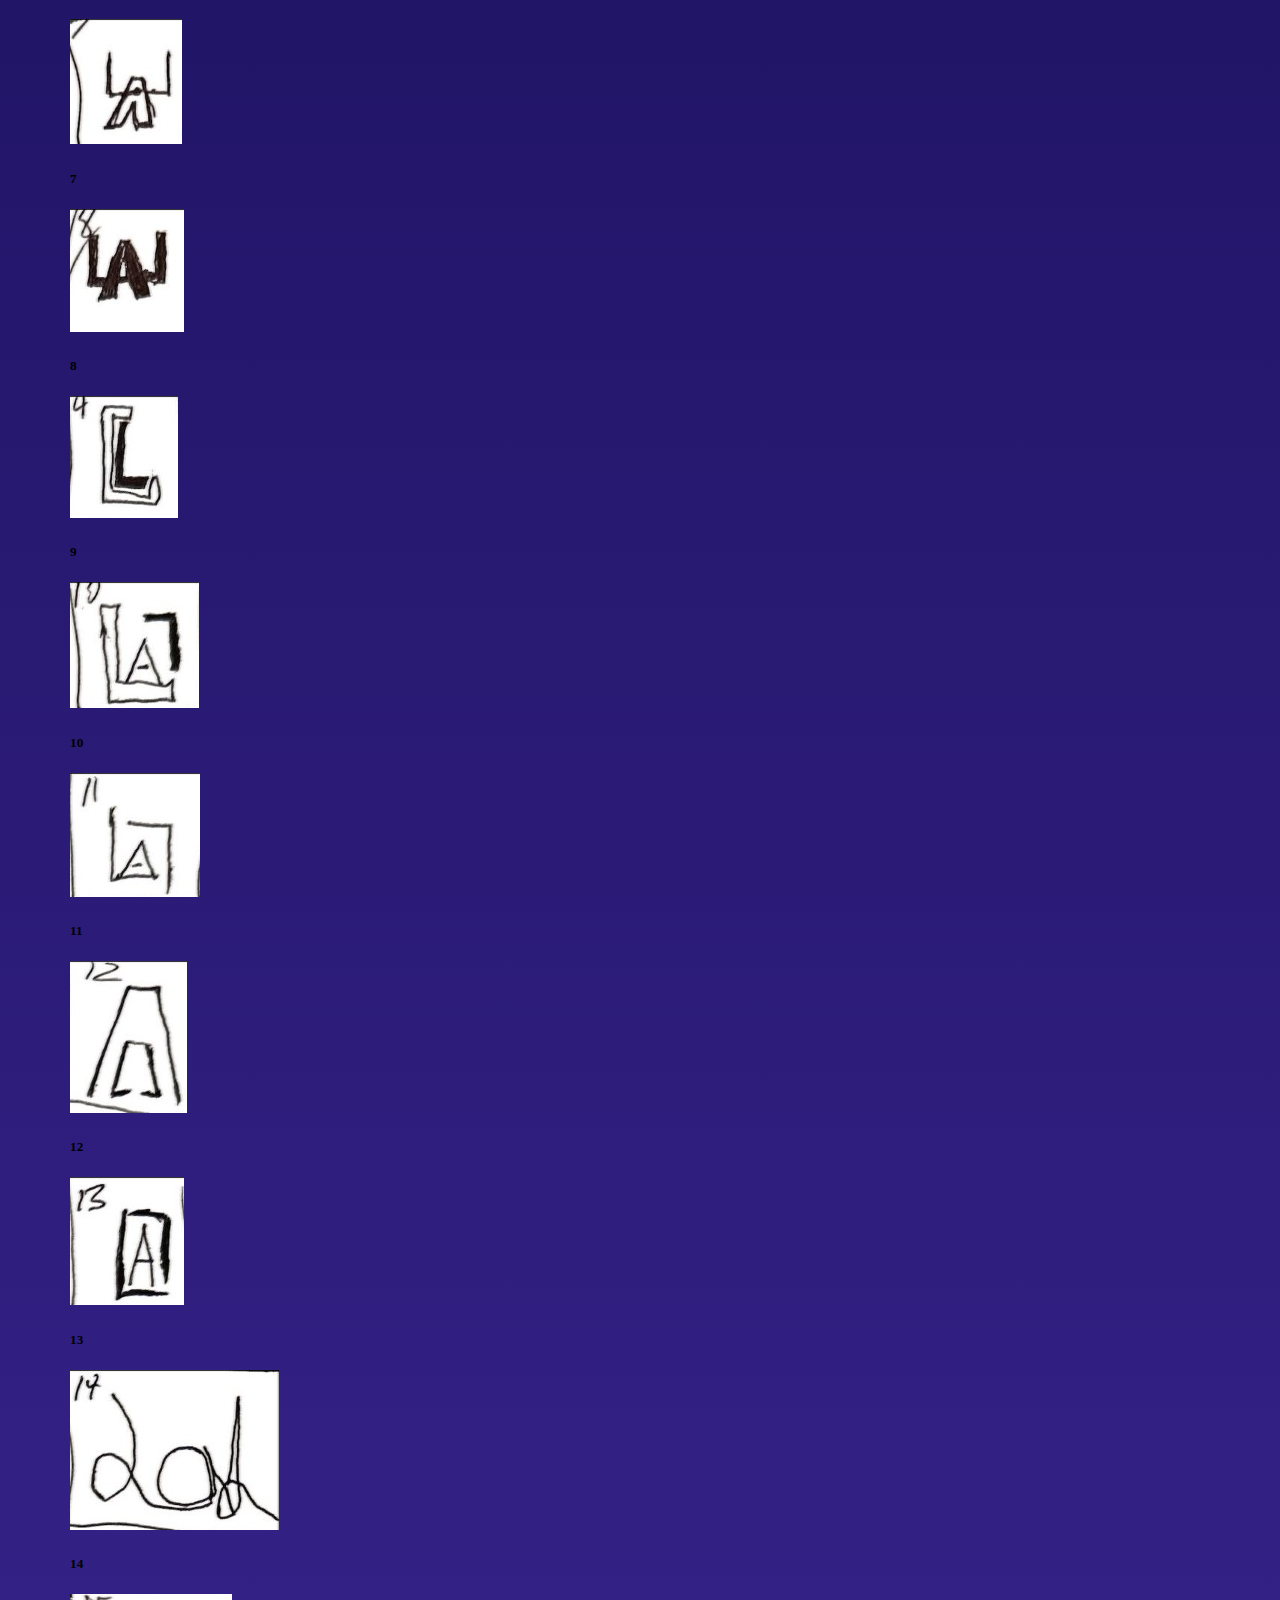
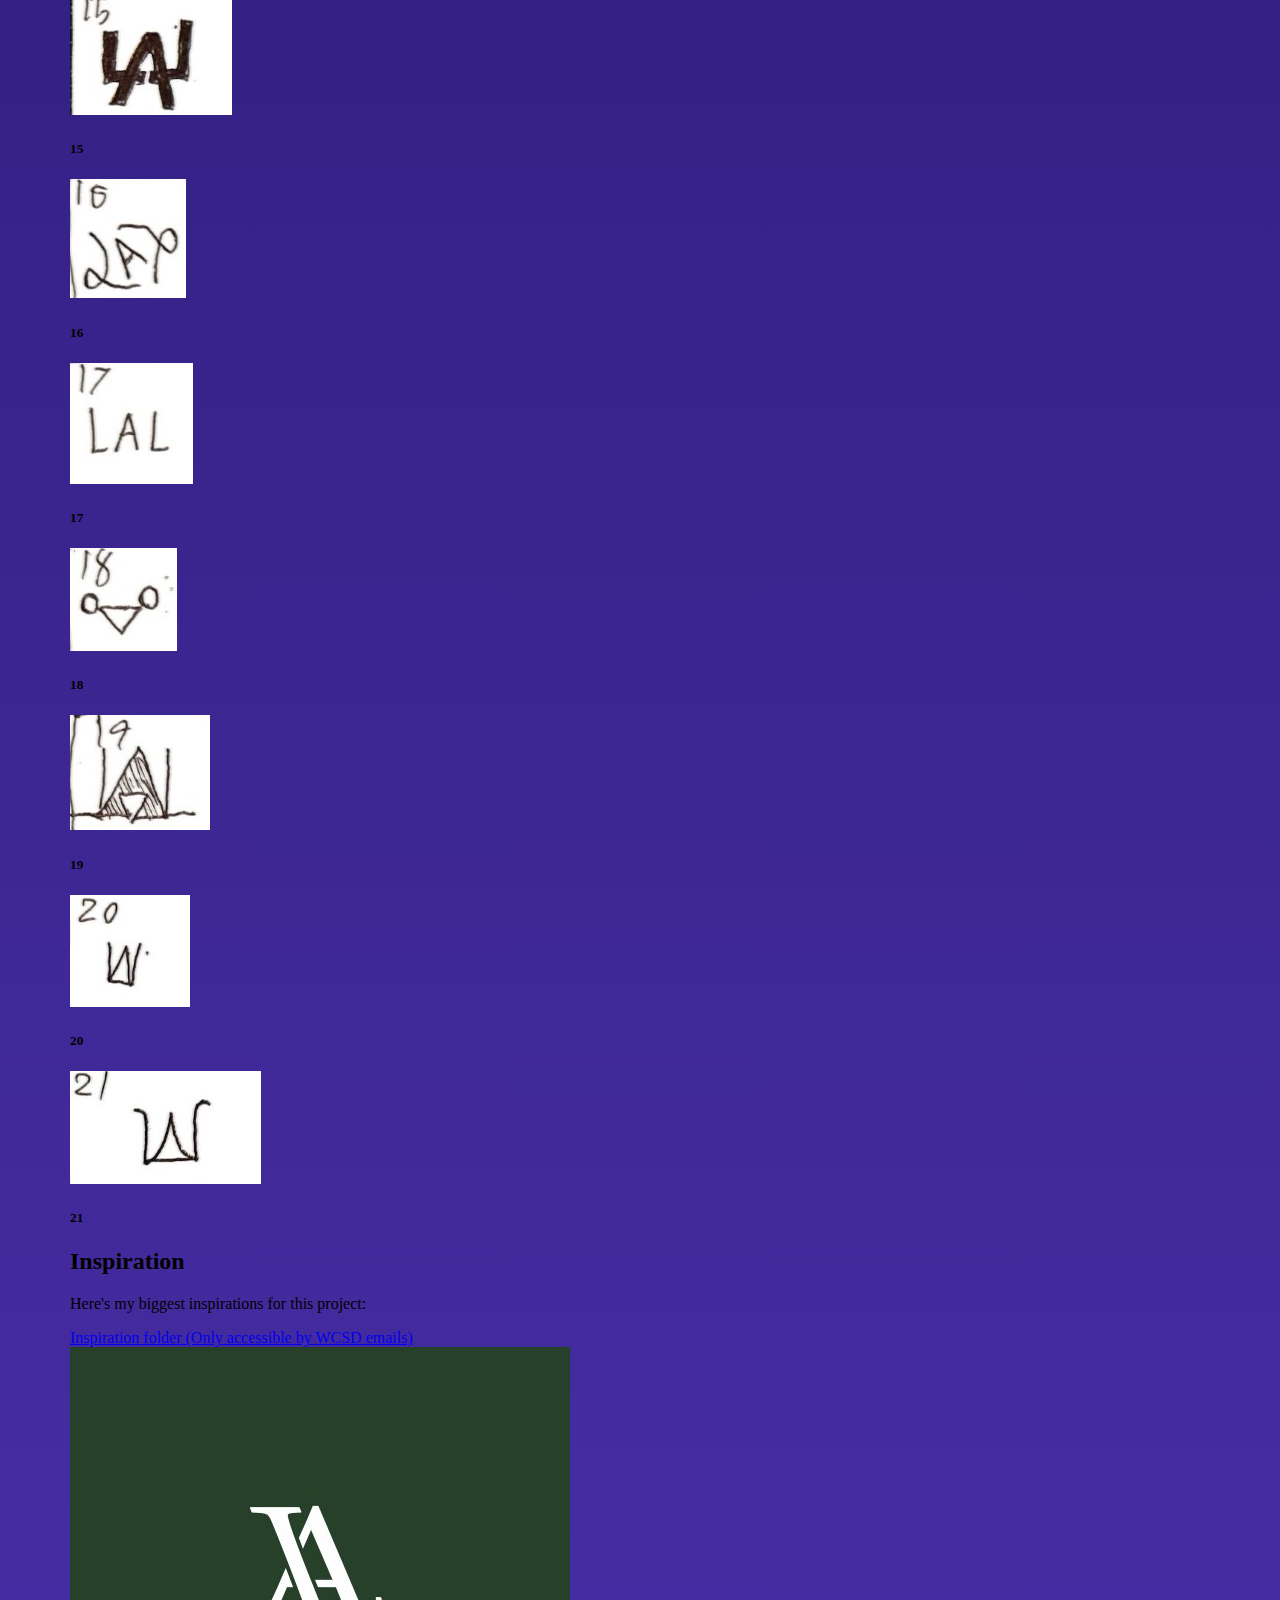
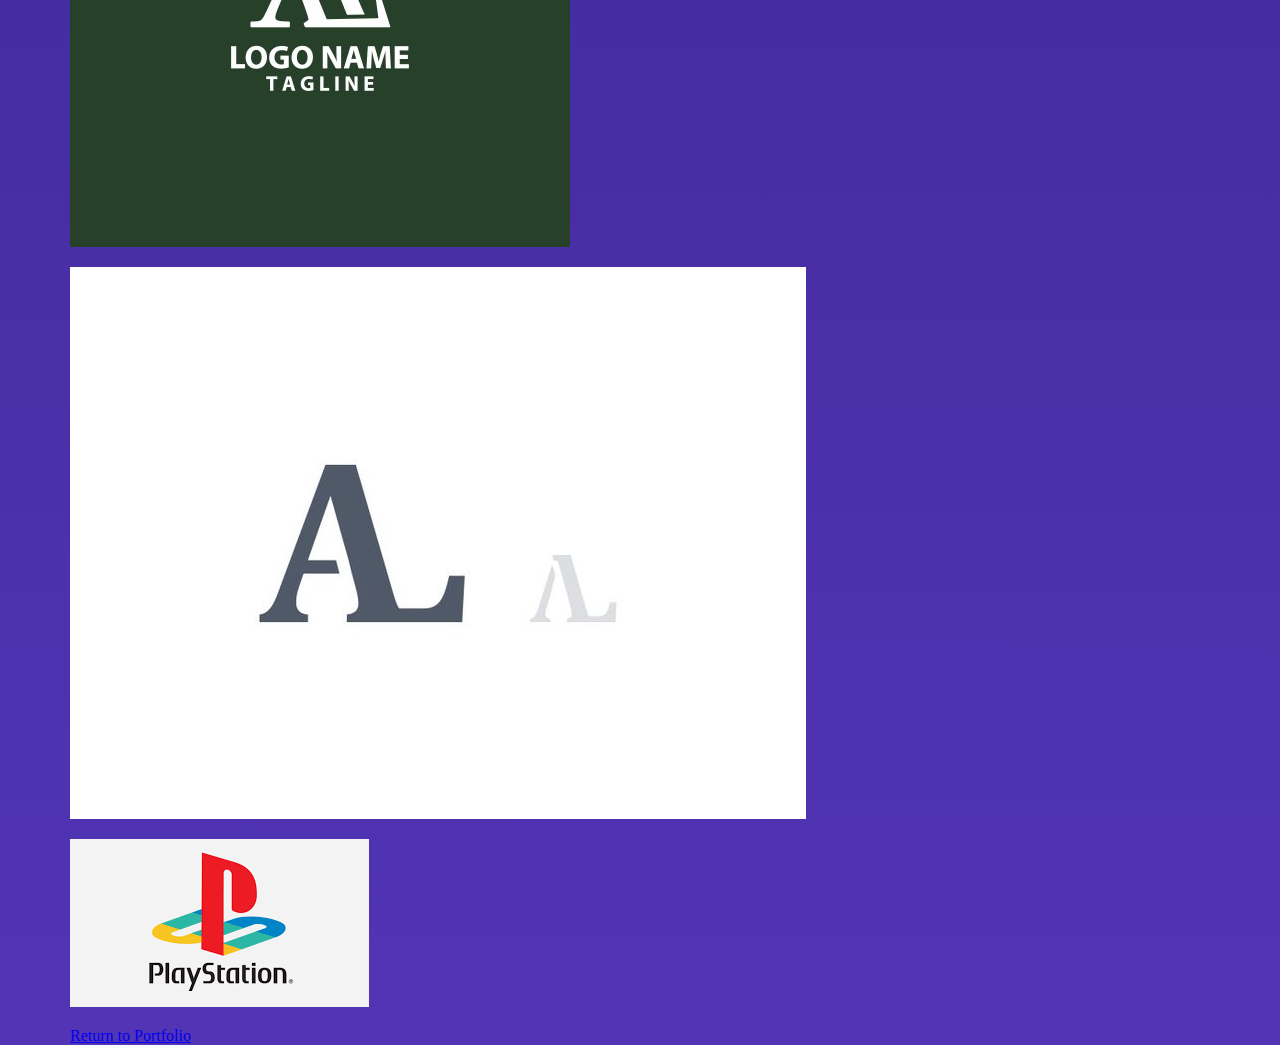
<file: portfolio/graphicDesign/monogram/index.html>
<!DOCTYPE html>
<html>

<head>
    <title>Luke Lanning - Portfolio - Monogram</title>
    <link rel="icon" type="image/x-icon" href="/images/favicon.ico" />
    <meta name="keywords" content="" />
    <meta name="description" content="" />
    <!--<link rel="shortcut icon" href="favicon.ico">-->

    <link href="https://cdn.jsdelivr.net/npm/bootstrap@5.3.0/dist/css/bootstrap.min.css" rel="stylesheet" integrity="sha384-9ndCyUaIbzAi2FUVXJi0CjmCapSmO7SnpJef0486qhLnuZ2cdeRhO02iuK6FUUVM" crossorigin="anonymous">
    <link rel="stylesheet" type="text/css" href="/style.css" />
    <script src="/js/jquery-3.7.0.min.js"></script>
    <script type="text/javascript" src="/js/script.js"></script>
</head>

<body data-bs-theme="dark">
    <div class="w-100 fixed-top nav-stuff">
        <nav class="navbar navbar-expand navbar-dark">
            <a class="navbar-brand" href="/">
                <img src="/images/logo.png" alt="" width="50" height="50" class="d-inline-block align-text-top">
                <p style="float: right; margin-block: 0.5rem;">Luke Lanning</p>
            </a>

            <div class="nav-buttons">
                <div class="navbar-nav">
                    <a class="nav-item nav-link" href="/">Home </a>
                    <a class="nav-item nav-link" href="/about">About</a>
                    <a class="nav-item nav-link" href="/portfolio">Portfolio</a>
                </div>
            </div>
        </nav>
    </div>

    <main>
        <section id="about" class="py-5 text-center container">
            <div class="row py-lg-4">
                <div class="col-lg-6 col-md-8">
                    <h1 class="fw-light">Personal Monogram</h1>
                    <p class="lead text-body-secondary">Originally created for a graphic design class, I made some sketches and illustrations of various monograms to represent me personally.</p>
                    <!--<p>
                    <a href="#" class="btn btn-primary my-2">Main call to action</a>
                    <a href="#" class="btn btn-secondary my-2">Secondary action</a>
                </p>-->
                </div>
            </div>
        </section>

        <section class="py-5 text-center container">
            <div class="col-lg-6 col-md-8">
                <h2 class="fw-light">Final Polished Four</h2>
                <p class="lead text-body-secondary">Here are the polished final logos I made for this project:</p>
                <!--<p>
                <a href="#" class="btn btn-primary my-2">Main call to action</a>
                <a href="#" class="btn btn-secondary my-2">Secondary action</a>
            </p>-->
            </div>

            <div class="row row-cols-auto text-center d-flex justify-content-center">
                <div>
                    <div class="card col" style="width: 18rem;">
                        <img src="/images/monogram/Finals/Final1.svg" class="card-img-top svg" alt="...">
                        <h5 class="card-title">1</h5>
                    </div>
                </div>

                <div>
                    <div class="card col" style="width: 18rem;">
                        <img src="/images/monogram/Finals/Final3.svg" class="card-img-top svg" alt="...">
                        <h5 class="card-title">2</h5>
                    </div>
                </div>

                <div>
                    <div class="card col" style="width: 18rem;">
                        <img src="/images/monogram/Finals/Final4.svg" class="card-img-top svg" alt="...">
                        <h5 class="card-title">3</h5>
                    </div>
                </div>

                <div>
                    <div class="card col" style="width: 18rem;">
                        <img src="/images/monogram/Finals/Final2.svg" class="card-img-top svg" alt="...">
                        <h5 class="card-title">3</h5>
                    </div>
                </div>
            </div>
        </section>
        <section class="py-5 text-center container">
            <div class="col-lg-6 col-md-8">
                <h2 class="fw-light">Illustrator Mockups</h2>
                <h4 class="text-body-secondary">Partner Critique</h4>
                <p style="padding-left: 1rem;">
                    <b>What did they say impressed them and why?</b> <br />
                    Proper Use of Tools: my partner was impressed with by my application of the text tool to make an interesting shape on my gothic style monogram. My partner overall thought my designs were interesting and well made (good craftmenship).<br /><br />
                    <b>What did they say you could still improve and why? </b> <br />
                    Readability: my partner said I could improve my comicy bubble letter design because it looked funky and less professional than the other designs. My partner also thought some of my designs could be more original among my other designs; I have four of my twelve designs being pretty similar.
                    <br />
                </p>
                
                <h4 class="text-body-secondary">Here are the WIP illustrator drafts for this project:</h4>
                <!--<p>
                <a href="#" class="btn btn-primary my-2">Main call to action</a>
                <a href="#" class="btn btn-secondary my-2">Secondary action</a>
            </p>-->
            </div>

            <div class="row row-cols-auto text-center d-flex justify-content-center">
                <div>
                    <div class="card col" style="width: 18rem;">
                        <img src="/images/monogram/roughIllustrator/Asset1.svg" class="card-img-top svg" alt="...">
                        <h5 class="card-title">1</h5>
                    </div>
                </div>

                <div>
                    <div class="card col" style="width: 18rem;">
                        <img src="/images/monogram/roughIllustrator/Asset2.svg" class="card-img-top svg" alt="...">
                        <h5 class="card-title">2</h5>
                    </div>
                </div>

                <div>
                    <div class="card col" style="width: 18rem;">
                        <img src="/images/monogram/roughIllustrator/Asset3.svg" class="card-img-top svg" alt="...">
                        <h5 class="card-title">3</h5>
                    </div>
                </div>

                <div>
                    <div class="card col" style="width: 18rem;">
                        <img src="/images/monogram/roughIllustrator/Asset4.svg" class="card-img-top svg" alt="...">
                        <h5 class="card-title">4</h5>
                    </div>
                </div>

                <div>
                    <div class="card col" style="width: 18rem;">
                        <img src="/images/monogram/roughIllustrator/Asset5.svg" class="card-img-top svg" alt="...">
                        <h5 class="card-title">5</h5>
                    </div>
                </div>

                <div>
                    <div class="card col" style="width: 18rem;">
                        <img src="/images/monogram/roughIllustrator/Asset6.svg" class="card-img-top svg" alt="...">
                        <h5 class="card-title">6</h5>
                    </div>
                </div>

                <div>
                    <div class="card col" style="width: 18rem;">
                        <img src="/images/monogram/roughIllustrator/Asset7.svg" class="card-img-top svg" alt="...">
                        <h5 class="card-title">7</h5>
                    </div>
                </div>

                <div>
                    <div class="card col" style="width: 18rem;">
                        <img src="/images/monogram/roughIllustrator/Asset8.svg" class="card-img-top svg" alt="...">
                        <h5 class="card-title">8</h5>
                    </div>
                </div>

                <div>
                    <div class="card col" style="width: 18rem;">
                        <img src="/images/monogram/roughIllustrator/Asset9.svg" class="card-img-top svg" alt="...">
                        <h5 class="card-title">9</h5>
                    </div>
                </div>

                <div>
                    <div class="card col" style="width: 18rem;">
                        <img src="/images/monogram/roughIllustrator/Asset10.svg" class="card-img-top svg" alt="...">
                        <h5 class="card-title">10</h5>
                    </div>
                </div>

                <div>
                    <div class="card col" style="width: 18rem;">
                        <img src="/images/monogram/roughIllustrator/Asset11.svg" class="card-img-top svg" alt="...">
                        <h5 class="card-title">11</h5>
                    </div>
                </div>

                <div>
                    <div class="card col" style="width: 18rem;">
                        <img src="/images/monogram/roughIllustrator/Asset12.svg" class="card-img-top svg" alt="...">
                        <h5 class="card-title">12</h5>
                    </div>
                </div>

            </div>
        </section>

        <section class="py-5 text-center container">
            <div class="col-lg-6 col-md-8">
                <h2 class="fw-light">Sketches</h2>
                <p class="lead text-body-secondary">Here are some drafts I made for this project:</p>
                <!--<p>
                <a href="#" class="btn btn-primary my-2">Main call to action</a>
                <a href="#" class="btn btn-secondary my-2">Secondary action</a>
            </p>-->
            </div>

            <div class="row row-cols-auto text-center d-flex justify-content-center">
                <div>
                    <div class="card col" style="width: 18rem;">
                        <img src="/images/monogram/Sketches/1.png" class="card-img-top" alt="...">
                        <h5 class="card-title">1</h5>
                    </div>
                </div>

                <div>
                    <div class="card col" style="width: 18rem;">
                        <img src="/images/monogram/Sketches/2.png" class="card-img-top" alt="...">
                        <h5 class="card-title">2</h5>
                    </div>
                </div>

                <div>
                    <div class="card col" style="width: 18rem;">
                        <img src="/images/monogram/Sketches/3.png" class="card-img-top" alt="...">
                        <h5 class="card-title">3</h5>
                    </div>
                </div>

                <div>
                    <div class="card col" style="width: 18rem;">
                        <img src="/images/monogram/Sketches/4.png" class="card-img-top" alt="...">
                        <h5 class="card-title">4</h5>
                    </div>
                </div>

                <div>
                    <div class="card col" style="width: 18rem;">
                        <img src="/images/monogram/Sketches/5.png" class="card-img-top" alt="...">
                        <h5 class="card-title">5</h5>
                    </div>
                </div>

                <div>
                    <div class="card col" style="width: 18rem;">
                        <img src="/images/monogram/Sketches/6.png" class="card-img-top" alt="...">
                        <h5 class="card-title">6</h5>
                    </div>
                </div>

                <div>
                    <div class="card col" style="width: 18rem;">
                        <img src="/images/monogram/Sketches/7.png" class="card-img-top" alt="...">
                        <h5 class="card-title">7</h5>
                    </div>
                </div>

                <div>
                    <div class="card col" style="width: 18rem;">
                        <img src="/images/monogram/Sketches/8.png" class="card-img-top" alt="...">
                        <h5 class="card-title">8</h5>
                    </div>
                </div>

                <div>
                    <div class="card col" style="width: 18rem;">
                        <img src="/images/monogram/Sketches/9.png" class="card-img-top" alt="...">
                        <h5 class="card-title">9</h5>
                    </div>
                </div>

                <div>
                    <div class="card col" style="width: 18rem;">
                        <img src="/images/monogram/Sketches/10.png" class="card-img-top" alt="...">
                        <h5 class="card-title">10</h5>
                    </div>
                </div>

                <div>
                    <div class="card col" style="width: 18rem;">
                        <img src="/images/monogram/Sketches/11.png" class="card-img-top" alt="...">
                        <h5 class="card-title">11</h5>
                    </div>
                </div>

                <div>
                    <div class="card col" style="width: 18rem;">
                        <img src="/images/monogram/Sketches/12.png" class="card-img-top" alt="...">
                        <h5 class="card-title">12</h5>
                    </div>
                </div>

                <div>
                    <div class="card col" style="width: 18rem;">
                        <img src="/images/monogram/Sketches/13.png" class="card-img-top" alt="...">
                        <h5 class="card-title">13</h5>
                    </div>
                </div>

                <div>
                    <div class="card col" style="width: 18rem;">
                        <img src="/images/monogram/Sketches/14.png" class="card-img-top" alt="...">
                        <h5 class="card-title">14</h5>
                    </div>
                </div>

                <div>
                    <div class="card col" style="width: 18rem;">
                        <img src="/images/monogram/Sketches/15.png" class="card-img-top" alt="...">
                        <h5 class="card-title">15</h5>
                    </div>
                </div>

                <div>
                    <div class="card col" style="width: 18rem;">
                        <img src="/images/monogram/Sketches/16.png" class="card-img-top" alt="...">
                        <h5 class="card-title">16</h5>
                    </div>
                </div>

                <div>
                    <div class="card col" style="width: 18rem;">
                        <img src="/images/monogram/Sketches/17.png" class="card-img-top" alt="...">
                        <h5 class="card-title">17</h5>
                    </div>
                </div>

                <div>
                    <div class="card col" style="width: 18rem;">
                        <img src="/images/monogram/Sketches/18.png" class="card-img-top" alt="...">
                        <h5 class="card-title">18</h5>
                    </div>
                </div>

                <div>
                    <div class="card col" style="width: 18rem;">
                        <img src="/images/monogram/Sketches/19.png" class="card-img-top" alt="...">
                        <h5 class="card-title">19</h5>
                    </div>
                </div>

                <div>
                    <div class="card col" style="width: 18rem;">
                        <img src="/images/monogram/Sketches/20.png" class="card-img-top" alt="...">
                        <h5 class="card-title">20</h5>
                    </div>
                </div>

                <div>
                    <div class="card col" style="width: 18rem;">
                        <img src="/images/monogram/Sketches/21.png" class="card-img-top" alt="...">
                        <h5 class="card-title">21</h5>
                    </div>
                </div>

            </div>


        </section>

        <section class="py-5 text-center container justify-content-center">
            <div class="col-lg-6 col-md-8">
                <h2 class="fw-light">Inspiration</h2>
                <p class="lead text-body-secondary">Here's my biggest inspirations for this project:</p>
                <a href="https://drive.google.com/drive/folders/15yIREUjxF8DohWvbG-EZF1o5HR-DWoFs?usp=drive_link" class="btn btn-primary">Inspiration folder (Only accessible by WCSD emails)</a>
                <!--<p>
                <a href="#" class="btn btn-primary my-2">Main call to action</a>
                <a href="#" class="btn btn-secondary my-2">Secondary action</a>
            </p>-->
            </div>
            <div class="row row-cols-auto text-center d-flex justify-content-center my-3">
                <div>
                    <div class="card col" style="width: 18rem;">
                        <img src="/images/monogram/inspo/inspo1.jpg" class="card-img-top" alt="...">
                    </div>
                </div>
                <div>
                    <div class="card col" style="width: 18rem;">
                        <img src="/images/monogram/inspo/inspo2.jpg" class="card-img-top" alt="...">
                    </div>
                </div>
                <div>
                    <div class="card col" style="width: 18rem;">
                        <img src="/images/monogram/inspo/inspo3.png" class="card-img-top" alt="...">
                    </div>
                </div>
            </div>

        </section>

        <section class="py-5 text-center container">
            <a href="/portfolio" class="btn btn-secondary my-5">Return to Portfolio</a>
        </section>
    </main>

</body>

</html>
</file>
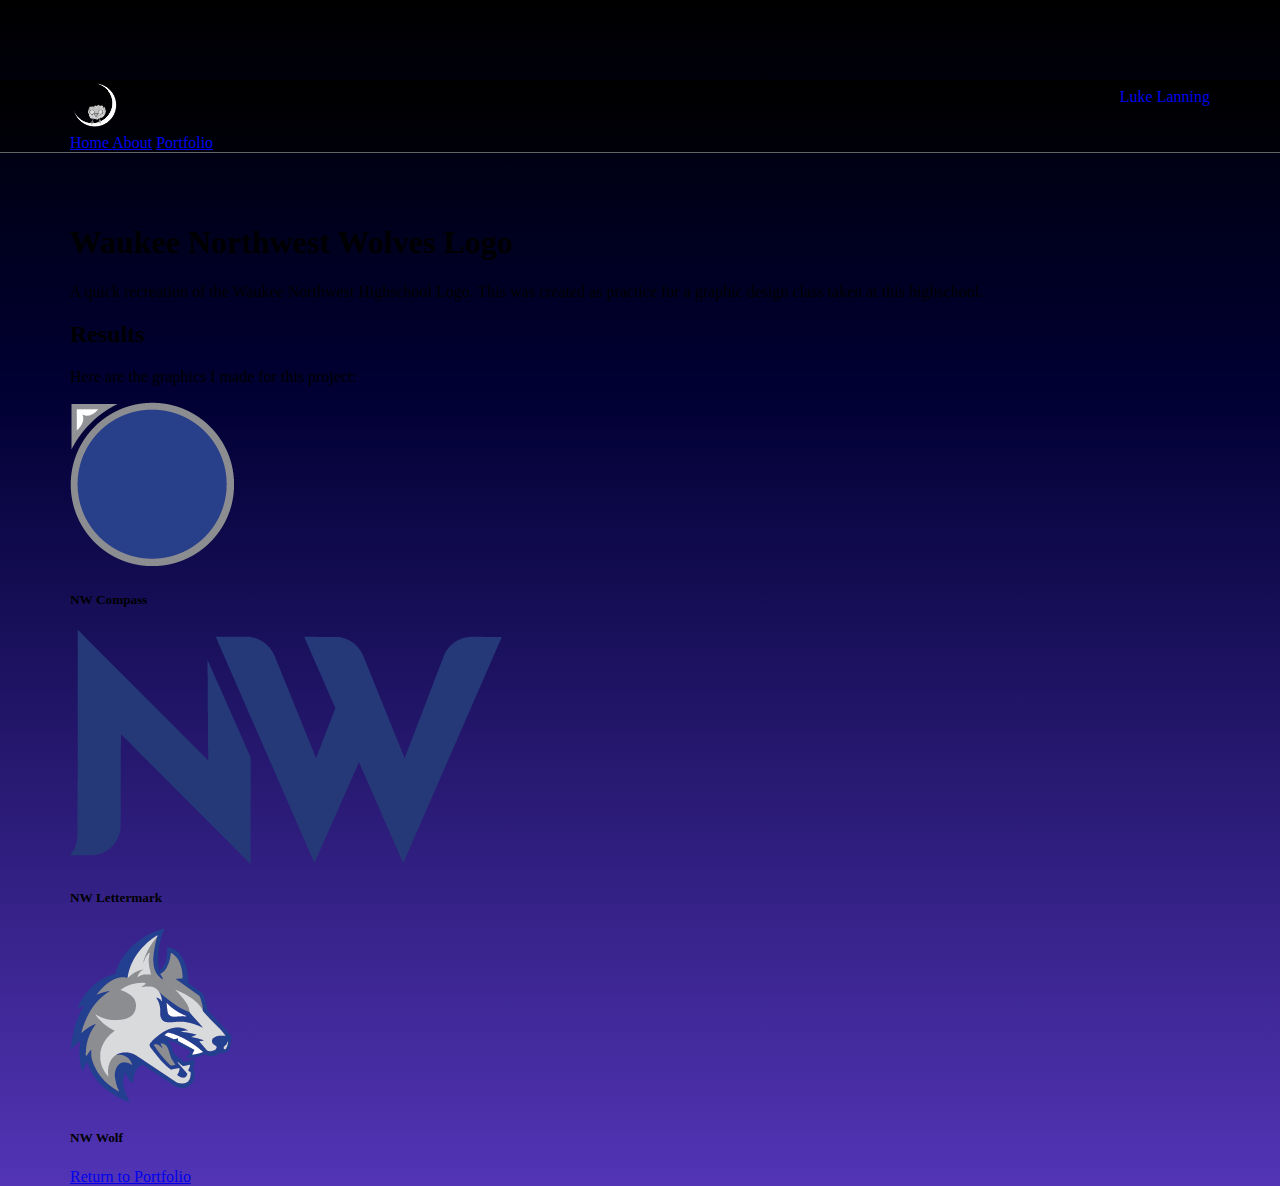
<file: portfolio/graphicDesign/NWLogo/index.html>
<!DOCTYPE html>
<html>

<head>
    <title>Luke Lanning - Portfolio - NW Logo</title>
    <link rel="icon" type="image/x-icon" href="/images/favicon.ico" />
    <meta name="keywords" content="" />
    <meta name="description" content="" />
    <!--<link rel="shortcut icon" href="favicon.ico">-->

    <link href="https://cdn.jsdelivr.net/npm/bootstrap@5.3.0/dist/css/bootstrap.min.css" rel="stylesheet" integrity="sha384-9ndCyUaIbzAi2FUVXJi0CjmCapSmO7SnpJef0486qhLnuZ2cdeRhO02iuK6FUUVM" crossorigin="anonymous">
    <link rel="stylesheet" type="text/css" href="/style.css" />
    <script src="/js/jquery-3.7.0.min.js"></script>
    <script type="text/javascript" src="/js/script.js"></script>
</head>

<body data-bs-theme="dark">
    <div class="w-100 fixed-top nav-stuff">
        <nav class="navbar navbar-expand navbar-dark">
            <a class="navbar-brand" href="/">
                <img src="/images/logo.png" alt="" width="50" height="50" class="d-inline-block align-text-top">
                <p style="float: right; margin-block: 0.5rem;">Luke Lanning</p>
            </a>

            <div class="nav-buttons">
                <div class="navbar-nav">
                    <a class="nav-item nav-link" href="/">Home </a>
                    <a class="nav-item nav-link" href="/about">About</a>
                    <a class="nav-item nav-link" href="/portfolio">Portfolio</a>
                </div>
            </div>
        </nav>
    </div>

    <main>
        <section id="about" class="py-5 text-center container">
            <div class="row py-lg-4">
                <div class="col-lg-6 col-md-8">
                    <h1 class="fw-light">Waukee Northwest Wolves Logo</h1>
                    <p class="lead text-body-secondary">A quick recreation of the Waukee Northwest Highschool Logo. This was created as practice for a graphic design class taken at this highschool.</p>
                    <!--<p>
                    <a href="#" class="btn btn-primary my-2">Main call to action</a>
                    <a href="#" class="btn btn-secondary my-2">Secondary action</a>
                </p>-->
                </div>
            </div>
        </section>

        <section id="preview" class="py-5 text-center container">
            <div class="col-lg-6 col-md-8">
                <h2 class="fw-light">Results</h2>
                <p class="lead text-body-secondary">Here are the graphics I made for this project:</p>
                <!--<p>
                <a href="#" class="btn btn-primary my-2">Main call to action</a>
                <a href="#" class="btn btn-secondary my-2">Secondary action</a>
            </p>-->
            </div>

            <div class="row row-cols-auto text-center d-flex justify-content-center">
                <div>
                    <div class="card col" style="width: 18rem;">
                        <img src="/images/NWCompass.png" class="card-img-top" alt="...">
                        <div class="card-body">
                            <h5 class="card-title">NW Compass</h5>
                        </div>
                    </div>
                </div>
                <div>
                    <div class="card col" style="width: 18rem;">
                        <img src="/images/Lettermark.png" class="card-img-top" alt="...">
                        <div class="card-body">
                            <h5 class="card-title">NW Lettermark</h5>
                        </div>
                    </div>
                </div>
                <div>
                    <div class="card col" style="width: 18rem;">
                        <img src="/images/NWWolf.png" class="card-img-top" alt="...">
                        <div class="card-body">
                            <h5 class="card-title">NW Wolf</h5>
                        </div>
                    </div>
                </div>
            </div>
        </section>

        <section class="py-5 text-center container">
            <a href="/portfolio" class="btn btn-secondary my-2">Return to Portfolio</a>
        </section>

    </main>

</body>

</html>
</file>
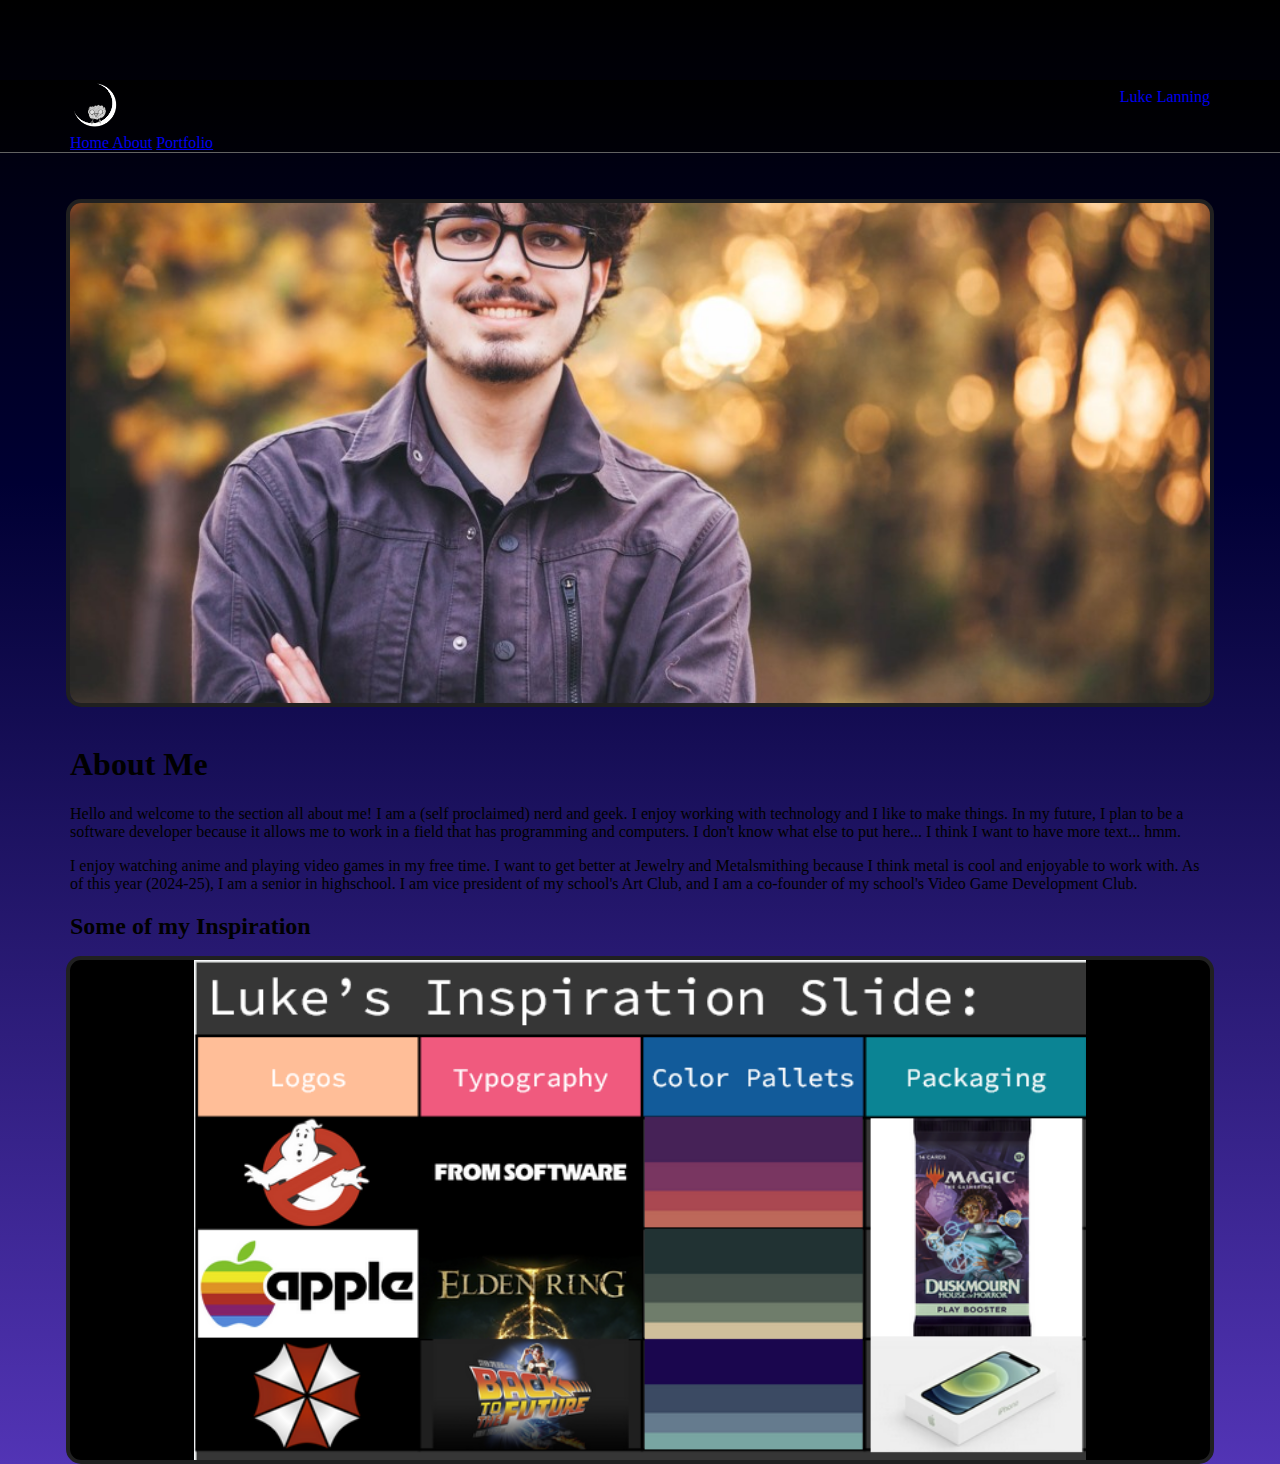
<file: about.html>
<!DOCTYPE html>
<html>

<head>
    <title>Luke Lanning</title>
    <link rel="icon" type="image/x-icon" href="images/favicon.ico" />
    <meta name="keywords" content="" />
    <meta name="description" content="" />
    <!--<link rel="shortcut icon" href="favicon.ico">-->

    <link href="https://cdn.jsdelivr.net/npm/bootstrap@5.3.0/dist/css/bootstrap.min.css" rel="stylesheet" integrity="sha384-9ndCyUaIbzAi2FUVXJi0CjmCapSmO7SnpJef0486qhLnuZ2cdeRhO02iuK6FUUVM" crossorigin="anonymous">
    <link rel="stylesheet" type="text/css" href="style.css" />
    <script src="js/jquery-3.7.0.min.js"></script>
    <script type="text/javascript" src="js/script.js"></script>
</head>

<body data-bs-theme="dark">
    <div class="w-100 fixed-top nav-stuff">
        <nav class="navbar navbar-expand navbar-dark">
            <a class="navbar-brand" href="#">
                <img src="images/logo.png" alt="" width="50" height="50" class="d-inline-block align-text-top">
                <p style="float: right; margin-block: 0.5rem;">Luke Lanning</p>
            </a>

            <div class="nav-buttons">
                <div class="navbar-nav">
                    <a class="nav-item nav-link" href="/">Home </a>
                    <a class="nav-item nav-link active" href="about.html">About</a>
                    <a class="nav-item nav-link" href="portfolio.html">Portfolio</a>
                </div>
            </div>
        </nav>
    </div>

    <main>
        <section class="py-5 text-center container">
            <img class="hero" src="images/lukeAbout.jpg" alt="Luke Lanning Photo" />
        </section>
        <br />
        <section id="about" class="py-5 text-center container">
            <div class="row py-lg-4">
                <div class="col-lg-6 col-md-8">
                    <h1 class="fw-light">About Me</h1>
                    <p class="lead text-body-secondary">Hello and welcome to the section all about me! I am a (self proclaimed) nerd and geek. I enjoy working with technology and I like to make things. In my future, I plan to be a software developer because it allows me to work in a field that has programming and computers. I don't know what else to put here... I think I want to have more text... hmm.</p>
                    <p class="lead text-body-secondary">I enjoy watching anime and playing video games in my free time. I want to get better at Jewelry and Metalsmithing because I think metal is cool and enjoyable to work with. As of this year (2024-25), I am a senior in highschool. I am vice president of my school's Art Club, and I am a co-founder of my school's Video Game Development Club.</p>
                </div>
            </div>
        </section>

        <section class="py-5 text-center container">
            <h2 class="fw-light">Some of my Inspiration</h2>
            <img class="hero" src="images/slide.png" alt="Inspirations" style="object-fit: contain;" />
        </section>

    </main>

</body>

</html>
</file>
<file: style.css>
body {
    min-height: 100vh;
    margin: 0;
    padding-top: 80px;
    background-image: linear-gradient(to bottom, #000000 0%, #000033 33%, #5234B5 100%);
    background-repeat: no-repeat;
}

.navbar {
    max-width: 1140px;
    padding-inline: 1rem;
    margin-inline: auto;
}

.nav-buttons {
    margin-left: auto;
}

.nav-stuff {
    background-image: linear-gradient(to bottom, #000000 0%, #000033 33%, #5234B5 100%);
    background-repeat: no-repeat;
    background-position: top;
    background-size: auto 100vh;
    border-bottom: solid 1px #626262;
}

main {
    padding-top: 50px;
    max-width: 1140px;
    margin-inline: auto;
}

.container {
    text-align: left !important;
    padding-block: 0 !important;
    max-width: 1140px;
    margin-inline: auto;
}

.album-text {
    margin-bottom: -60px;
}

.col-lg-6{
    width: 100%;
}

h5 {
    font-weight: bold;
}

#contact a {
    text-decoration: none;
    font-weight: bold;
    color: inherit;
}

.card-img-top {
    max-width: fit-content;
    margin: auto;
}

.card-body a, .btn-nice {
    background-color: #212529;
    border-color: #5234B5;
}

.card-body a:hover, .btn-nice:hover {
    background-color: #7456D7;
    border-color: #5234B5;
}

.card {
    margin-bottom: 1rem;
}

.card-img-top {
    object-fit: contain;
}
.svg {
    width: 100%;
    min-height: 196px;
    background-color: white;
    padding: 0;
    padding-inline: 40px;
    margin: auto;
}
.svg-big {
    padding: 0;
    
    background-color: transparent;
}
/*.svg-too-small {
    margin: auto;
}*/

.hero {
    width: 100%;
    background-color: black;
    height: 500px;
    border-radius: 15px;
    border: 4px #202020 solid;
    margin: -4px;
    object-fit: cover;
}
</file>
